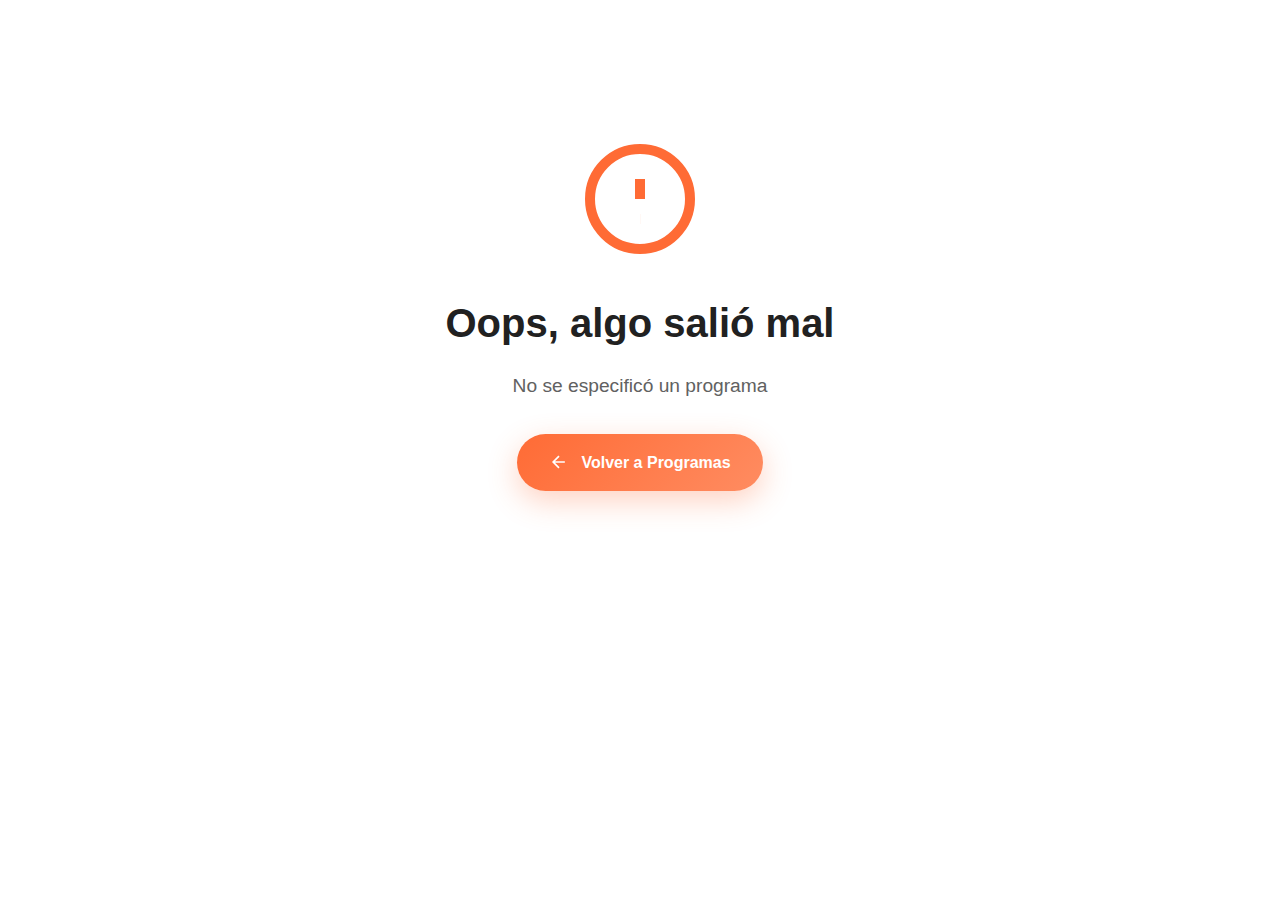
<file: pages/programas.html>
<!DOCTYPE html>
<html lang="es">
<head>
    <meta charset="UTF-8">
    <meta name="viewport" content="width=device-width, initial-scale=1.0">
    <title id="page-title">Programa - FUNDAMENTE</title>

    <!-- Estilos -->
    <link rel="stylesheet" href="../css/colors.css">
    <link rel="stylesheet" href="../css/style.css">
    <link rel="stylesheet" href="../css/programas-page.css">
    <link rel="stylesheet" href="../css/responsive.css">
    <link rel="icon" href="../public/img/logofundancion.jpg" type="image/png">
</head>
<body>

      <!-- ============ NAVBAR ============ -->
    <nav class="navbar" id="navbar">
        <div class="navbar-container">
            <!-- Logo -->
            <div class="navbar-logo">
                <img src="../public/img/logo-fundamento.png" alt="Logo FUNDAMENTE" class="logo-img">
                <div class="logo-text">
                    <span class="logo-main">FUNDAMENTE</span>
                    <span class="logo-sub">Fundación Integral de Desarrollo</span>
                </div>
            </div>

            <!-- Menú hamburguesa (móvil) -->
            <button class="navbar-toggle" id="navbarToggle" aria-label="Abrir menú">
                <span class="hamburger-line"></span>
                <span class="hamburger-line"></span>
                <span class="hamburger-line"></span>
            </button>

            <!-- Menú principal -->
            <ul class="navbar-menu" id="navbarMenu">
                <li class="navbar-item">
                    <a href="../index.html#inicio" class="navbar-link">Inicio</a>
                </li>
                <li class="navbar-item">
                    <a href="../pages/acerca_de_fundamente.html" class="navbar-link">Quiénes Somos</a>
                </li>
                <li class="navbar-item dropdown">
                    <a href="../index.html#programas" class="navbar-link active">
                        Programas
                        <svg class="dropdown-icon" width="12" height="12" viewBox="0 0 12 12" fill="currentColor">
                            <path d="M6 9L1 4h10L6 9z"/>
                        </svg>
                    </a>
                    <ul class="dropdown-menu">
                        <li><a href="./programas.html?id=educacion" class="dropdown-link">Educación</a></li>
                        <li><a href="./programas.html?id=deporte" class="dropdown-link">Deporte</a></li>
                        <li><a href="./programas.html?id=recreacion" class="dropdown-link">Recreación</a></li>
                    </ul>
                </li>
                <li class="navbar-item">
                    <a href="../index.html#equipo" class="navbar-link">Equipo</a>
                </li>
                <li class="navbar-item">
                    <a href="../index.html#galeria" class="navbar-link">Galería</a>
                </li>
                                <li class="navbar-item">
                <a href="../index.html#alianzas" class="navbar-link">Alianzas</a> <!-- NUEVO -->
            </li>
                <li class="navbar-item">
                    <a href="../index.html#como-ayudar" class="navbar-link">Cómo Ayudar</a>
                </li>
                <li class="navbar-item">
                    <a href="../index.html#contacto" class="navbar-link">Contacto</a>
                </li>
            </ul>

            <!-- Botón CTA principal -->
           <a href="#" class="navbar-cta" id="btnApoyarAhora">Apoyar Ahora</a>
        </div>
    </nav>

    <!-- ============ HERO SECTION ============ -->
    <section class="programa-hero" id="programaHero">
        <div class="hero-background" id="heroBackground"></div>
        <div class="hero-overlay"></div>
        
        <div class="hero-content">
            <div class="breadcrumb">
                <a href="../index.html">Inicio</a>
                <span class="separator">/</span>
                <a href="../index.html#programas">Programas</a>
                <span class="separator">/</span>
                <span id="breadcrumbPrograma">Cargando...</span>
            </div>

            <span class="hero-badge" id="heroBadge">Cargando...</span>
            <h1 class="hero-title" id="heroTitulo">Programa de FUNDAMENTE</h1>
            <p class="hero-subtitle" id="heroSubtitulo">Cargando información del programa...</p>

            <!-- Estadísticas del Hero -->
            <div class="hero-stats" id="heroStats">
                <!-- Se llenarán dinámicamente -->
            </div>
        </div>

        <div class="scroll-indicator">
            <span class="scroll-text">Conoce más</span>
            <div class="scroll-arrow">
                <svg width="24" height="24" viewBox="0 0 24 24" fill="none" stroke="currentColor" stroke-width="2">
                    <path d="M12 5v14M5 12l7 7 7-7"/>
                </svg>
            </div>
        </div>
    </section>

    <!-- ============ RESUMEN DEL PROGRAMA ============ -->
    <section class="programa-resumen">
        <div class="programa-container">
            <div class="resumen-grid">
                <div class="resumen-item">
                    <div class="resumen-icon mision">
                        <svg width="32" height="32" viewBox="0 0 24 24" fill="none" stroke="currentColor" stroke-width="2">
                            <path d="M12 2L2 7l10 5 10-5-10-5z"/>
                            <path d="M2 17l10 5 10-5"/>
                            <path d="M2 12l10 5 10-5"/>
                        </svg>
                    </div>
                    <h3>Nuestra Misión</h3>
                    <p id="resumenMision">Cargando...</p>
                </div>

                <div class="resumen-item">
                    <div class="resumen-icon vision">
                        <svg width="32" height="32" viewBox="0 0 24 24" fill="none" stroke="currentColor" stroke-width="2">
                            <path d="M1 12s4-8 11-8 11 8 11 8-4 8-11 8-11-8-11-8z"/>
                            <circle cx="12" cy="12" r="3"/>
                        </svg>
                    </div>
                    <h3>Nuestra Visión</h3>
                    <p id="resumenVision">Cargando...</p>
                </div>

                <div class="resumen-item">
                    <div class="resumen-icon impacto">
                        <svg width="32" height="32" viewBox="0 0 24 24" fill="none" stroke="currentColor" stroke-width="2">
                            <polyline points="22 12 18 12 15 21 9 3 6 12 2 12"/>
                        </svg>
                    </div>
                    <h3>Nuestro Impacto</h3>
                    <p id="resumenImpacto">Cargando...</p>
                </div>
            </div>
        </div>
    </section>

    <!-- ============ OBJETIVOS ============ -->
    <section class="programa-objetivos">
        <div class="programa-container">
            <div class="section-header">
                <h2 class="section-title">
                    Objetivos <span class="title-highlight">Específicos</span>
                </h2>
                <p class="section-description">
                    Metas claras que guían nuestro trabajo diario
                </p>
            </div>

            <div class="objetivos-grid" id="objetivosGrid">
                <!-- Se llenarán dinámicamente -->
            </div>
        </div>
    </section>

    <!-- ============ PROYECTOS DESTACADOS ============ -->
    <section class="programa-proyectos">
        <div class="programa-container">
            <div class="section-header">
                <h2 class="section-title">
                    Proyectos <span class="title-highlight">Destacados</span>
                </h2>
                <p class="section-description">
                    Iniciativas que están transformando vidas
                </p>
            </div>

            <div class="proyectos-lista" id="proyectosLista">
                <!-- Se llenarán dinámicamente -->
            </div>
        </div>
    </section>

    <!-- ============ ACTIVIDADES REGULARES ============ -->
    <section class="programa-actividades">
        <div class="programa-container">
            <div class="section-header">
                <h2 class="section-title">
                    Actividades <span class="title-highlight">Regulares</span>
                </h2>
                <p class="section-description">
                    Espacios permanentes de participación
                </p>
            </div>

            <div class="actividades-grid" id="actividadesGrid">
                <!-- Se llenarán dinámicamente -->
            </div>
        </div>
    </section>

    <!-- ============ NECESIDADES / RECURSOS ============ -->
    <section class="programa-necesidades">
        <div class="programa-container">
            <div class="section-header">
                <h2 class="section-title">
                    ¿Qué <span class="title-highlight">Necesitamos?</span>
                </h2>
                <p class="section-description">
                    Recursos que nos ayudan a sostener y fortalecer nuestros programas
                </p>
            </div>

            <div class="necesidades-grid" id="necesidadesGrid">
                <!-- Se llenarán dinámicamente -->
            </div>
        </div>
    </section>

    <!-- ============ FUTURO / METAS 2026 ============ -->
    <section class="programa-futuro">
        <div class="programa-container">
            <div class="futuro-header">
                <h2 class="futuro-titulo" id="futuroTitulo">¿Qué Viene para 2026?</h2>
                <p class="futuro-descripcion" id="futuroDescripcion"></p>
            </div>

            <div class="futuro-content">
                <!-- Metas con progreso -->
                <div class="metas-lista" id="metasLista">
                    <!-- Se llenarán dinámicamente -->
                </div>

                <!-- Nuevos proyectos -->
                <div class="nuevos-proyectos">
                    <h3>Nuevos Proyectos en Desarrollo</h3>
                    <div class="proyectos-tags" id="proyectosTags">
                        <!-- Se llenarán dinámicamente -->
                    </div>
                </div>
            </div>
        </div>
    </section>

    <!-- ============ CÓMO AYUDAR ESPECÍFICO ============ -->
    <section class="programa-ayudar">
        <div class="programa-container">
            <div class="section-header">
                <h2 class="section-title">
                    ¿Cómo Puedes <span class="title-highlight" style="color: #FFD700;">Ayudar?</span>
                </h2>
                <p class="section-description">
                    Tu apoyo hace posible que más niños y jóvenes tengan acceso a nuestros programas
                </p>
            </div>

            <div class="ayudar-grid" id="ayudarGrid">
                <!-- Se llenarán dinámicamente -->
            </div>

            <div class="ayudar-cta">
                <h3>¿Listo para Hacer la Diferencia?</h3>
                <p>Únete a nuestra comunidad de apoyo y transforma vidas</p>
                <div class="cta-buttons">
                    <a href="#" class="btn btn-primary" id="btnContactarPrograma">
                        <svg width="20" height="20" viewBox="0 0 24 24" fill="currentColor">
                            <path d="M17.472 14.382c-.297-.149-1.758-.867-2.03-.967-.273-.099-.471-.148-.67.15-.197.297-.767.966-.94 1.164-.173.199-.347.223-.644.075-.297-.15-1.255-.463-2.39-1.475-.883-.788-1.48-1.761-1.653-2.059-.173-.297-.018-.458.13-.606.134-.133.298-.347.446-.52.149-.174.198-.298.298-.497.099-.198.05-.371-.025-.52-.075-.149-.669-1.612-.916-2.207-.242-.579-.487-.5-.669-.51-.173-.008-.371-.01-.57-.01-.198 0-.52.074-.792.372-.272.297-1.04 1.016-1.04 2.479 0 1.462 1.065 2.875 1.213 3.074.149.198 2.096 3.2 5.077 4.487.709.306 1.262.489 1.694.625.712.227 1.36.195 1.871.118.571-.085 1.758-.719 2.006-1.413.248-.694.248-1.289.173-1.413-.074-.124-.272-.198-.57-.347m-5.421 7.403h-.004a9.87 9.87 0 01-5.031-1.378l-.361-.214-3.741.982.998-3.648-.235-.374a9.86 9.86 0 01-1.51-5.26c.001-5.45 4.436-9.884 9.888-9.884 2.64 0 5.122 1.03 6.988 2.898a9.825 9.825 0 012.893 6.994c-.003 5.45-4.437 9.884-9.885 9.884m8.413-18.297A11.815 11.815 0 0012.05 0C5.495 0 .16 5.335.157 11.892c0 2.096.547 4.142 1.588 5.945L.057 24l6.305-1.654a11.882 11.882 0 005.683 1.448h.005c6.554 0 11.89-5.335 11.893-11.893a11.821 11.821 0 00-3.48-8.413z"/>
                        </svg>
                        Contactar Coordinador
                    </a>
                    <a href="../index.html#como-ayudar" class="btn btn-primary">
                        <svg width="20" height="20" viewBox="0 0 24 24" fill="none" stroke="currentColor" stroke-width="2">
                            <path d="M12 2L2 7l10 5 10-5-10-5z"/>
                            <path d="M2 17l10 5 10-5"/>
                            <path d="M2 12l10 5 10-5"/>
                        </svg>
                        Ver Todas las Formas de Ayudar
                    </a>
                </div>
            </div>
        </div>
    </section>

    <!-- ============ GALERÍA ============ -->
    <section class="programa-galeria">
        <div class="programa-container">
            <div class="section-header">
                <h2 class="section-title">
                    Galería del <span class="title-highlight">Programa</span>
                </h2>
                <p class="section-description">
                    Momentos que cuentan nuestra historia
                </p>
            </div>

            <div class="galeria-grid" id="galeriaGrid">
                <!-- Se llenarán dinámicamente -->
            </div>
        </div>
    </section>

    <!-- ============ FAQs ============ -->
    <section class="programa-faqs">
        <div class="programa-container">
            <div class="section-header">
                <h2 class="section-title">
                    Preguntas <span class="title-highlight">Frecuentes</span>
                </h2>
                <p class="section-description">
                    Resolvemos tus dudas más comunes
                </p>
            </div>

            <div class="faqs-lista" id="faqsLista">
                <!-- Se llenarán dinámicamente -->
            </div>
        </div>
    </section>

    <!-- ============ CONTACTO ESPECÍFICO ============ -->
    <section class="programa-contacto-especifico">
        <div class="programa-container">
            <div class="contacto-card">
                <div class="contacto-info-section">
                    <h3>Contacta al Coordinador del Programa</h3>
                    <div class="coordinador-info">
                        <div class="coordinador-avatar">
                            <svg width="48" height="48" viewBox="0 0 24 24" fill="none" stroke="currentColor" stroke-width="2">
                                <path d="M20 21v-2a4 4 0 0 0-4-4H8a4 4 0 0 0-4 4v2"/>
                                <circle cx="12" cy="7" r="4"/>
                            </svg>
                        </div>
                        <div>
                            <h4 id="coordinadorNombre"></h4>
                            <p id="coordinadorEmail"></p>
                            <p id="coordinadorTelefono"></p>
                            <p class="horario-atencion" id="coordinadorHorario"></p>
                        </div>
                    </div>
                </div>
                <a href="#" class="btn btn-primary btn-contactar-coordinador" id="btnContactarCoordinador">
                    <svg width="20" height="20" viewBox="0 0 24 24" fill="currentColor">
                        <path d="M17.472 14.382c-.297-.149-1.758-.867-2.03-.967-.273-.099-.471-.148-.67.15-.197.297-.767.966-.94 1.164-.173.199-.347.223-.644.075-.297-.15-1.255-.463-2.39-1.475-.883-.788-1.48-1.761-1.653-2.059-.173-.297-.018-.458.13-.606.134-.133.298-.347.446-.52.149-.174.198-.298.298-.497.099-.198.05-.371-.025-.52-.075-.149-.669-1.612-.916-2.207-.242-.579-.487-.5-.669-.51-.173-.008-.371-.01-.57-.01-.198 0-.52.074-.792.372-.272.297-1.04 1.016-1.04 2.479 0 1.462 1.065 2.875 1.213 3.074.149.198 2.096 3.2 5.077 4.487.709.306 1.262.489 1.694.625.712.227 1.36.195 1.871.118.571-.085 1.758-.719 2.006-1.413.248-.694.248-1.289.173-1.413-.074-.124-.272-.198-.57-.347m-5.421 7.403h-.004a9.87 9.87 0 01-5.031-1.378l-.361-.214-3.741.982.998-3.648-.235-.374a9.86 9.86 0 01-1.51-5.26c.001-5.45 4.436-9.884 9.888-9.884 2.64 0 5.122 1.03 6.988 2.898a9.825 9.825 0 012.893 6.994c-.003 5.45-4.437 9.884-9.885 9.884m8.413-18.297A11.815 11.815 0 0012.05 0C5.495 0 .16 5.335.157 11.892c0 2.096.547 4.142 1.588 5.945L.057 24l6.305-1.654a11.882 11.882 0 005.683 1.448h.005c6.554 0 11.89-5.335 11.893-11.893a11.821 11.821 0 00-3.48-8.413z"/>
                    </svg>
                    Enviar WhatsApp
                </a>
            </div>
        </div>
    </section>

    <!-- ============ FOOTER ============ -->
    <footer class="footer">
        <div class="footer-container">
            <div class="footer-content">
                <!-- Columna 1: Logo y descripción -->
                <div class="footer-col">
                    <div class="footer-logo">
                        <img src="../public/img/logo-fundamento.png" alt="FUNDAMENTE Logo" class="footer-logo-img">
                        <span class="footer-logo-text">FUNDAMENTE</span>
                    </div>
                    <p class="footer-descripcion">
                        Transformando vidas en el Distrito de Aguablanca a través de educación, deporte, 
                        recreación y cultura desde 2020.
                    </p>
                </div>

                <!-- Columna 2: Enlaces rápidos -->
                <div class="footer-col">
                    <h4 class="footer-titulo">Enlaces Rápidos</h4>
                    <ul class="footer-links">
                        <li><a href="../index.html#quienes-somos">Quiénes Somos</a></li>
                        <li><a href="../index.html#programas">Programas</a></li>
                        <li><a href="../index.html#equipo">Nuestro Equipo</a></li>
                        <li><a href="../index.html#galeria">Galería</a></li>
                    </ul>
                </div>

                <!-- Columna 3: Contacto -->
                <div class="footer-col">
                    <h4 class="footer-titulo">Contacto</h4>
                    <ul class="footer-contacto">
                        <li>
                            <svg width="16" height="16" viewBox="0 0 24 24" fill="none" stroke="currentColor" stroke-width="2">
                                <path d="M21 10c0 7-9 13-9 13s-9-6-9-13a9 9 0 0 1 18 0z"/>
                                <circle cx="12" cy="10" r="3"/>
                            </svg>
                            Ciudad Córdoba, Cali
                        </li>
                        <li>
                            <svg width="16" height="16" viewBox="0 0 24 24" fill="currentColor">
                                <path d="M17.472 14.382c-.297-.149-1.758-.867-2.03-.967-.273-.099-.471-.148-.67.15-.197.297-.767.966-.94 1.164-.173.199-.347.223-.644.075-.297-.15-1.255-.463-2.39-1.475-.883-.788-1.48-1.761-1.653-2.059-.173-.297-.018-.458.13-.606.134-.133.298-.347.446-.52.149-.174.198-.298.298-.497.099-.198.05-.371-.025-.52-.075-.149-.669-1.612-.916-2.207-.242-.579-.487-.5-.669-.51-.173-.008-.371-.01-.57-.01-.198 0-.52.074-.792.372-.272.297-1.04 1.016-1.04 2.479 0 1.462 1.065 2.875 1.213 3.074.149.198 2.096 3.2 5.077 4.487.709.306 1.262.489 1.694.625.712.227 1.36.195 1.871.118.571-.085 1.758-.719 2.006-1.413.248-.694.248-1.289.173-1.413-.074-.124-.272-.198-.57-.347m-5.421 7.403h-.004a9.87 9.87 0 01-5.031-1.378l-.361-.214-3.741.982.998-3.648-.235-.374a9.86 9.86 0 01-1.51-5.26c.001-5.45 4.436-9.884 9.888-9.884 2.64 0 5.122 1.03 6.988 2.898a9.825 9.825 0 012.893 6.994c-.003 5.45-4.437 9.884-9.885 9.884m8.413-18.297A11.815 11.815 0 0012.05 0C5.495 0 .16 5.335.157 11.892c0 2.096.547 4.142 1.588 5.945L.057 24l6.305-1.654a11.882 11.882 0 005.683 1.448h.005c6.554 0 11.89-5.335 11.893-11.893a11.821 11.821 0 00-3.48-8.413z"/>
                            </svg>
                            +57 321 681 8455
                        </li>
                        <li>
                            <svg width="16" height="16" viewBox="0 0 24 24" fill="none" stroke="currentColor" stroke-width="2">
                                <path d="M4 4h16c1.1 0 2 .9 2 2v12c0 1.1-.9 2-2 2H4c-1.1 0-2-.9-2-2V6c0-1.1.9-2 2-2z"/>
                                <polyline points="22,6 12,13 2,6"/>
                            </svg>
                            fundamenteorg@gmail.com
                        </li>
                    </ul>
                </div>

                <!-- Columna 4: Redes sociales -->
                <div class="footer-col">
                    <h4 class="footer-titulo">Síguenos</h4>
                    <div class="footer-redes">
                        <a href="#" target="_blank" class="footer-red-social">
                            <svg width="20" height="20" viewBox="0 0 24 24" fill="currentColor">
                                <path d="M9 8h-3v4h3v12h5v-12h3.642l.358-4h-4v-1.667c0-.955.192-1.333 1.115-1.333h2.885v-5h-3.808c-3.596 0-5.192 1.583-5.192 4.615v3.385z"/>
                            </svg>
                        </a>
                        <a href="https://instagram.com/fundamenteorg" target="_blank" class="footer-red-social">
                            <svg width="20" height="20" viewBox="0 0 24 24" fill="currentColor">
                                <path d="M12 2.163c3.204 0 3.584.012 4.85.07 3.252.148 4.771 1.691 4.919 4.919.058 1.265.069 1.645.069 4.849 0 3.205-.012 3.584-.069 4.849-.149 3.225-1.664 4.771-4.919 4.919-1.266.058-1.644.07-4.85.07-3.204 0-3.584-.012-4.849-.07-3.26-.149-4.771-1.699-4.919-4.92-.058-1.265-.07-1.644-.07-4.849 0-3.204.013-3.583.07-4.849.149-3.227 1.664-4.771 4.919-4.919 1.266-.057 1.645-.069 4.849-.069zm0-2.163c-3.259 0-3.667.014-4.947.072-4.358.2-6.78 2.618-6.98 6.98-.059 1.281-.073 1.689-.073 4.948 0 3.259.014 3.668.072 4.948.2 4.358 2.618 6.78 6.98 6.98 1.281.058 1.689.072 4.948.072 3.259 0 3.668-.014 4.948-.072 4.354-.2 6.782-2.618 6.979-6.98.059-1.28.073-1.689.073-4.948 0-3.259-.014-3.667-.072-4.947-.196-4.354-2.617-6.78-6.979-6.98-1.281-.059-1.69-.073-4.949-.073zm0 5.838c-3.403 0-6.162 2.759-6.162 6.162s2.759 6.163 6.162 6.163 6.162-2.759 6.162-6.163c0-3.403-2.759-6.162-6.162-6.162zm0 10.162c-2.209 0-4-1.79-4-4 0-2.209 1.791-4 4-4s4 1.791 4 4c0 2.21-1.791 4-4 4zm6.406-11.845c-.796 0-1.441.645-1.441 1.44s.645 1.44 1.441 1.44c.795 0 1.439-.645 1.439-1.44s-.644-1.44-1.439-1.44z"/>
                            </svg>
                        </a>
                        <a href="#" target="_blank" class="footer-red-social">
                            <svg width="20" height="20" viewBox="0 0 24 24" fill="currentColor">
                                <path d="M23 3a10.9 10.9 0 01-3.14 1.53 4.48 4.48 0 00-7.86 3v1A10.66 10.66 0 013 4s-4 9 5 13a11.64 11.64 0 01-7 2c9 5 20 0 20-11.5a4.5 4.5 0 00-.08-.83A7.72 7.72 0 0023 3z"/>
                            </svg>
                        </a>
                    </div>
                </div>
            </div>

            <!-- Copyright -->
            <div class="footer-bottom">
                <p>&copy; 2020-2026 FUNDAMENTE. Todos los derechos reservados.</p>
            </div>
        </div>
    </footer>

    <!-- Scripts -->
    <script src="../data/programs.js"></script>
    <script src="../js/programas.js"></script>
    <script src="../js/main.js"></script>

</body>

</html>
</file>
<file: css/colors.css>
/* ============================================
   COLORS.CSS - Paleta de Colores FUNDAMENTE
   ============================================ */

:root {
    /* === COLORES PRIMARIOS === */
    --color-primary-orange: #FF6B35;
    --color-primary-orange-light: #FF8555;
    --color-primary-orange-dark: #E55A2B;
    --color-primary-orange-ultra-light: #FFF4F0;
    
    --color-secondary-green: #4CAF50;
    --color-secondary-green-light: #66BB6A;
    --color-secondary-green-dark: #388E3C;
    --color-secondary-green-ultra-light: #F1F8F4;
    
    /* === COLORES DE APOYO === */
    --color-accent-yellow: #FFC107;
    --color-accent-blue: #2196F3;
    --color-accent-purple: #9C27B0;
    
    /* === NEUTROS === */
    --color-white: #FFFFFF;
    --color-black: #000000;
    --color-gray-50: #FAFAFA;
    --color-gray-100: #F5F5F5;
    --color-gray-200: #EEEEEE;
    --color-gray-300: #E0E0E0;
    --color-gray-400: #BDBDBD;
    --color-gray-500: #9E9E9E;
    --color-gray-600: #757575;
    --color-gray-700: #616161;
    --color-gray-800: #424242;
    --color-gray-900: #212121;
    
    /* === COLORES DE TEXTO === */
    --text-primary: #212121;
    --text-secondary: #616161;
    --text-tertiary: #9E9E9E;
    --text-white: #FFFFFF;
    --text-on-orange: #FFFFFF;
    --text-on-green: #FFFFFF;
    
    /* === BACKGROUNDS === */
    --bg-primary: #FFFFFF;
    --bg-secondary: #F5F5F5;
    --bg-dark: #1A1A1A;
    --bg-overlay: rgba(0, 0, 0, 0.5);
    --bg-overlay-light: rgba(0, 0, 0, 0.3);
    --bg-overlay-dark: rgba(0, 0, 0, 0.7);
    
    /* === GRADIENTES === */
    --gradient-orange: linear-gradient(135deg, #FF6B35 0%, #E55A2B 100%);
    --gradient-green: linear-gradient(135deg, #4CAF50 0%, #388E3C 100%);
    --gradient-sunset: linear-gradient(135deg, #FF6B35 0%, #FFC107 100%);
    --gradient-nature: linear-gradient(135deg, #4CAF50 0%, #2196F3 100%);
    --gradient-hero: linear-gradient(135deg, rgba(255, 107, 53, 0.9) 0%, rgba(76, 175, 80, 0.9) 100%);
    --gradient-overlay: linear-gradient(180deg, rgba(0, 0, 0, 0.2) 0%, rgba(0, 0, 0, 0.7) 100%);
    
    /* === SOMBRAS === */
    --shadow-sm: 0 2px 4px rgba(0, 0, 0, 0.05);
    --shadow-md: 0 4px 6px rgba(0, 0, 0, 0.07);
    --shadow-lg: 0 10px 25px rgba(0, 0, 0, 0.1);
    --shadow-xl: 0 20px 40px rgba(0, 0, 0, 0.15);
    --shadow-2xl: 0 25px 50px rgba(0, 0, 0, 0.2);
    
    --shadow-orange: 0 10px 30px rgba(255, 107, 53, 0.3);
    --shadow-green: 0 10px 30px rgba(76, 175, 80, 0.3);
    
    /* === ESTADOS === */
    --color-success: #4CAF50;
    --color-error: #F44336;
    --color-warning: #FF9800;
    --color-info: #2196F3;
    
    /* === TRANSPARENCIAS === */
    --opacity-hover: 0.85;
    --opacity-disabled: 0.5;
    --opacity-overlay: 0.6;
}
</file>
<file: css/programas-page.css>
/* ============================================
   PROGRAMAS-PAGE.CSS - Estilos Página Individual
   ============================================ */

/* === CONTENEDOR GENERAL === */
.programa-container {
    max-width: 1400px;
    margin: 0 auto;
    padding: 0 2rem;
}

/* ============================================
   HERO SECTION
   ============================================ */
.programa-hero {
    position: relative;
    width: 100%;
    height: 85vh;
    min-height: 600px;
    display: flex;
    align-items: center;
    justify-content: center;
    overflow: hidden;
    margin-top: 80px;
}

.hero-background {
    position: absolute;
    top: 0;
    left: 0;
    width: 100%;
    height: 100%;
    background-size: cover;
    background-position: center;
    background-repeat: no-repeat;
    z-index: 1;
    transition: transform 0.3s ease;
}

.programa-hero:hover .hero-background {
    transform: scale(1.05);
}

.hero-overlay {
    position: absolute;
    top: 0;
    left: 0;
    width: 100%;
    height: 100%;
    background: var(--gradient-overlay);
    z-index: 2;
}

.hero-content {
    position: relative;
    z-index: 3;
    max-width: 1200px;
    margin: 0 auto;
    padding: 0 2rem;
    text-align: center;
    color: var(--text-white);
}

/* Breadcrumb */
.breadcrumb {
    display: flex;
    align-items: center;
    justify-content: center;
    gap: 0.5rem;
    margin-bottom: 2rem;
    font-size: 0.9rem;
    opacity: 0.9;
}

.breadcrumb a {
    color: var(--text-white);
    text-decoration: none;
    transition: opacity 0.3s ease;
}

.breadcrumb a:hover {
    opacity: 0.7;
}

.breadcrumb .separator {
    opacity: 0.5;
}

/* Hero Badge */
.hero-badge {
    display: inline-block;
    padding: 0.5rem 1.5rem;
    background: rgba(255, 255, 255, 0.2);
    backdrop-filter: blur(10px);
    color: var(--text-white);
    font-size: 0.85rem;
    font-weight: 600;
    text-transform: uppercase;
    letter-spacing: 2px;
    border-radius: 50px;
    margin-bottom: 1.5rem;
    border: 2px solid rgba(255, 255, 255, 0.3);
}

/* Hero Title & Subtitle */
.hero-title {
    font-size: 4rem;
    font-weight: 900;
    line-height: 1.1;
    margin-bottom: 1.5rem;
    text-shadow: 0 4px 20px rgba(0, 0, 0, 0.5);
    animation: fadeInUp 1s ease-out;
}

.hero-subtitle {
    font-size: 1.3rem;
    font-weight: 400;
    line-height: 1.8;
    margin-bottom: 3rem;
    max-width: 800px;
    margin-left: auto;
    margin-right: auto;
    text-shadow: 0 2px 10px rgba(0, 0, 0, 0.5);
    animation: fadeIn 1s ease-out 0.3s forwards; /* ← Cambia "backwards" por "forwards" */
    opacity: 1; /* ← Asegura que quede visible */
}

/* Hero Stats */
.hero-stats {
    display: flex;
    align-items: center;
    justify-content: center;
    gap: 3rem;
    animation: fadeIn 1s ease-out 0.6s forwards; /* ← Cambia "backwards" por "forwards" */
    opacity: 1; /* ← Asegura que queden visibles después de la animación */
}

.stat-item {
    display: flex;
    flex-direction: column;
    gap: 0.5rem;
}

.stat-number {
    font-size: 3rem;
    font-weight: 900;
    color: var(--color-accent-yellow);
    line-height: 1;
}

.stat-label {
    font-size: 0.9rem;
    font-weight: 500;
    text-transform: uppercase;
    letter-spacing: 1px;
}

.stat-separator {
    width: 2px;
    height: 60px;
    background: linear-gradient(180deg, transparent, var(--color-white), transparent);
    opacity: 0.3;
}

/* Scroll Indicator */
.scroll-indicator {
    position: absolute;
    bottom: 2rem;
    left: 50%;
    transform: translateX(-50%);
    display: flex;
    flex-direction: column;
    align-items: center;
    gap: 0.5rem;
    animation: bounce 2s ease-in-out infinite;
}

.scroll-text {
    font-size: 0.85rem;
    font-weight: 500;
    text-transform: uppercase;
    letter-spacing: 2px;
    color: var(--color-white);
}

.scroll-arrow svg {
    color: var(--color-white);
}

@keyframes bounce {
    0%, 100% {
        transform: translateX(-50%) translateY(0);
    }
    50% {
        transform: translateX(-50%) translateY(-10px);
    }
}

/* ============================================
   SECCIÓN RESUMEN
   ============================================ */
.programa-resumen {
    padding: 6rem 0;
    background: var(--color-white);
}

.resumen-grid {
    display: grid;
    grid-template-columns: repeat(3, 1fr);
    gap: 3rem;
}

.resumen-item {
    text-align: center;
    padding: 2.5rem 2rem;
    background: var(--color-gray-50);
    border-radius: 24px;
    transition: all 0.4s ease;
}

.resumen-item:hover {
    transform: translateY(-10px);
    box-shadow: var(--shadow-xl);
    background: var(--color-white);
}

.resumen-icon {
    width: 80px;
    height: 80px;
    margin: 0 auto 1.5rem;
    display: flex;
    align-items: center;
    justify-content: center;
    border-radius: 20px;
    color: var(--text-white);
}

.resumen-icon.mision {
    background: var(--gradient-orange);
}

.resumen-icon.vision {
    background: var(--gradient-green);
}

.resumen-icon.impacto {
    background: linear-gradient(135deg, var(--color-accent-blue) 0%, var(--color-accent-purple) 100%);
}

.resumen-item h3 {
    font-size: 1.5rem;
    font-weight: 800;
    color: var(--text-primary);
    margin-bottom: 1rem;
}

.resumen-item p {
    font-size: 1rem;
    color: var(--text-secondary);
    line-height: 1.7;
}

/* ============================================
   SECCIÓN OBJETIVOS
   ============================================ */
.programa-objetivos {
    padding: 6rem 0;
    background: linear-gradient(180deg, var(--color-white) 0%, var(--color-gray-50) 100%);
}

.section-header {
    text-align: center;
    margin-bottom: 4rem;
}

.section-title {
    font-size: 3rem;
    font-weight: 900;
    color: var(--text-primary);
    margin-bottom: 1rem;
}

.title-highlight {
    background: var(--gradient-orange);
    -webkit-background-clip: text;
    -webkit-text-fill-color: transparent;
    background-clip: text;
}

.section-description {
    font-size: 1.2rem;
    color: var(--text-secondary);
}

.objetivos-grid {
    display: grid;
    grid-template-columns: repeat(2, 1fr);
    gap: 2.5rem;
}

.objetivo-card {
    padding: 2.5rem;
    background: var(--color-white);
    border-radius: 24px;
    box-shadow: var(--shadow-md);
    transition: all 0.4s ease;
    border-left: 4px solid var(--color-primary-orange);
}

.objetivo-card:hover {
    transform: translateY(-5px);
    box-shadow: var(--shadow-xl);
}

.objetivo-card h4 {
    font-size: 1.4rem;
    font-weight: 800;
    color: var(--text-primary);
    margin-bottom: 1rem;
}

.objetivo-card p {
    font-size: 1rem;
    color: var(--text-secondary);
    line-height: 1.7;
}

/* ============================================
   SECCIÓN PROYECTOS
   ============================================ */
.programa-proyectos {
    padding: 6rem 0;
    background: var(--color-white);
}

.proyectos-lista {
    display: flex;
    flex-direction: column;
    gap: 4rem;
}

.proyecto-card {
    display: grid;
    grid-template-columns: 1fr 1fr;
    gap: 3rem;
    align-items: center;
}

.proyecto-card:nth-child(even) {
    direction: rtl;
}

.proyecto-card:nth-child(even) > * {
    direction: ltr;
}

.proyecto-imagen {
    width: 100%;
    height: 400px;
    border-radius: 24px;
    overflow: hidden;
    box-shadow: var(--shadow-lg);
}

.proyecto-imagen img {
    width: 100%;
    height: 100%;
    object-fit: cover;
    transition: transform 0.5s ease;
}

.proyecto-card:hover .proyecto-imagen img {
    transform: scale(1.1);
}

.proyecto-contenido {
    padding: 2rem;
}

.proyecto-periodo {
    display: inline-block;
    padding: 0.5rem 1rem;
    background: var(--color-primary-orange-ultra-light);
    color: var(--color-primary-orange);
    font-size: 0.85rem;
    font-weight: 700;
    border-radius: 20px;
    margin-bottom: 1rem;
}

.proyecto-contenido h3 {
    font-size: 2rem;
    font-weight: 900;
    color: var(--text-primary);
    margin-bottom: 1rem;
}

.proyecto-contenido p {
    font-size: 1rem;
    color: var(--text-secondary);
    line-height: 1.7;
    margin-bottom: 1.5rem;
}

.proyecto-logros {
    list-style: none;
    margin-bottom: 1.5rem;
}

.proyecto-logros li {
    position: relative;
    padding-left: 2rem;
    margin-bottom: 0.75rem;
    font-size: 0.95rem;
    color: var(--text-secondary);
}

.proyecto-logros li::before {
    content: '✓';
    position: absolute;
    left: 0;
    color: var(--color-secondary-green);
    font-weight: 900;
    font-size: 1.2rem;
}

.proyecto-beneficiarios {
    display: inline-flex;
    align-items: center;
    gap: 0.5rem;
    padding: 0.75rem 1.5rem;
    background: var(--color-secondary-green-ultra-light);
    color: var(--color-secondary-green-dark);
    font-weight: 700;
    border-radius: 50px;
}

/* ============================================
   SECCIÓN ACTIVIDADES
   ============================================ */
.programa-actividades {
    padding: 6rem 0;
    background: var(--color-gray-50);
}

.actividades-grid {
    display: grid;
    grid-template-columns: repeat(auto-fit, minmax(320px, 1fr));
    gap: 2rem;
}

.actividad-card {
    padding: 2rem;
    background: var(--color-white);
    border-radius: 20px;
    box-shadow: var(--shadow-sm);
    transition: all 0.3s ease;
    border-top: 4px solid var(--color-primary-orange);
}

.actividad-card:hover {
    transform: translateY(-5px);
    box-shadow: var(--shadow-lg);
}

.actividad-header {
    display: flex;
    justify-content: space-between;
    align-items: flex-start;
    margin-bottom: 1rem;
}

.actividad-card h4 {
    font-size: 1.2rem;
    font-weight: 800;
    color: var(--text-primary);
}

.actividad-frecuencia {
    padding: 0.25rem 0.75rem;
    background: var(--color-gray-100);
    color: var(--text-secondary);
    font-size: 0.75rem;
    font-weight: 600;
    border-radius: 12px;
    white-space: nowrap;
}

.actividad-horario {
    display: flex;
    align-items: center;
    gap: 0.5rem;
    color: var(--color-primary-orange);
    font-weight: 600;
    margin-bottom: 1rem;
}

.actividad-descripcion {
    font-size: 0.95rem;
    color: var(--text-secondary);
    line-height: 1.6;
    margin-bottom: 1rem;
}

.actividad-info {
    display: flex;
    gap: 1rem;
    padding-top: 1rem;
    border-top: 2px solid var(--color-gray-100);
}

.actividad-info-item {
    display: flex;
    flex-direction: column;
    gap: 0.25rem;
}

.actividad-info-label {
    font-size: 0.75rem;
    color: var(--text-tertiary);
    text-transform: uppercase;
    letter-spacing: 0.5px;
}

.actividad-info-value {
    font-size: 0.9rem;
    font-weight: 700;
    color: var(--text-primary);
}

/* ============================================
   SECCIÓN CÓMO AYUDAR
   ============================================ */
.programa-ayudar {
    padding: 6rem 0;
    background: linear-gradient(135deg, var(--color-primary-orange) 0%, var(--color-secondary-green) 100%);
    color: var(--text-white);
}

.programa-ayudar .section-title,
.programa-ayudar .section-description {
    color: var(--text-white);
}

.ayudar-grid {
    display: grid;
    grid-template-columns: repeat(3, 1fr);
    gap: 2.5rem;
    margin-bottom: 4rem;
}

.ayudar-card {
    padding: 2.5rem;
    background: rgba(255, 255, 255, 0.15);
    backdrop-filter: blur(10px);
    border-radius: 24px;
    border: 2px solid rgba(255, 255, 255, 0.2);
    transition: all 0.3s ease;
}

.ayudar-card:hover {
    transform: translateY(-5px);
    background: rgba(255, 255, 255, 0.25);
}

.ayudar-card h4 {
    font-size: 1.5rem;
    font-weight: 800;
    margin-bottom: 1.5rem;
    color: var(--text-white);
}

.ayudar-lista {
    list-style: none;
}

.ayudar-lista li {
    position: relative;
    padding-left: 2rem;
    margin-bottom: 1rem;
    font-size: 1rem;
    line-height: 1.6;
}

.ayudar-lista li::before {
    content: '→';
    position: absolute;
    left: 0;
    font-weight: 900;
}

.ayudar-cta {
    text-align: center;
    padding: 3rem 2rem;
    background: rgba(255, 255, 255, 0.1);
    backdrop-filter: blur(10px);
    border-radius: 32px;
    border: 2px solid rgba(255, 255, 255, 0.2);
}

.ayudar-cta h3 {
    font-size: 2rem;
    font-weight: 900;
    margin-bottom: 1rem;
}

.ayudar-cta p {
    font-size: 1.1rem;
    margin-bottom: 2rem;
    opacity: 0.95;
}

.cta-buttons {
    display: flex;
    align-items: center;
    justify-content: center;
    gap: 1.5rem;
}

.btn {
    display: inline-flex;
    align-items: center;
    gap: 0.75rem;
    padding: 1rem 2rem;
    font-size: 1rem;
    font-weight: 600;
    border-radius: 50px;
    transition: all 0.3s ease;
    box-shadow: var(--shadow-lg);
    text-decoration: none;
}

.btn-primary {
    background: var(--color-white);
    color: var(--color-primary-orange);
}

.btn-primary:hover {
    transform: translateY(-3px);
    box-shadow: var(--shadow-xl);
}

.btn-secondary {
    background: transparent;
    color: var(--text-white);
    border: 2px solid var(--color-white);
}

.btn-secondary:hover {
    background: var(--color-white);
    color: var(--color-primary-orange);
}

/* ============================================
   ANIMACIONES
   ============================================ */
@keyframes fadeInUp {
    from {
        opacity: 0;
        transform: translateY(30px);
    }
    to {
        opacity: 1;
        transform: translateY(0);
    }
}

@keyframes fadeIn {
    from {
        opacity: 0;
    }
    to {
        opacity: 1;
    }
}

/* ============================================
   RESPONSIVE
   ============================================ */
@media (max-width: 1024px) {
    .resumen-grid {
        grid-template-columns: 1fr;
        gap: 2rem;
    }

    .objetivos-grid {
        grid-template-columns: 1fr;
    }

    .proyecto-card {
        grid-template-columns: 1fr;
    }

    .proyecto-card:nth-child(even) {
        direction: ltr;
    }

    .ayudar-grid {
        grid-template-columns: 1fr;
    }
}

@media (max-width: 768px) {
    .programa-hero {
        height: 70vh;
        min-height: 500px;
    }

    .hero-title {
        font-size: 2.5rem;
    }

    .hero-subtitle {
        font-size: 1.1rem;
    }

    .hero-stats {
        flex-direction: column;
        gap: 2rem;
    }

    .stat-separator {
        display: none;
    }

    .section-title {
        font-size: 2rem;
    }

    .proyecto-imagen {
        height: 300px;
    }

    .actividades-grid {
        grid-template-columns: 1fr;
    }

    .cta-buttons {
        flex-direction: column;
        width: 100%;
    }

    .btn {
        width: 100%;
        justify-content: center;
    }
}
</file>
<file: css/responsive.css>
/* ============================================
   RESPONSIVE DESIGN - FUNDAMENTE (CORREGIDO)
   ============================================ */

/* === TABLETS Y MENORES (max-width: 1024px) === */
@media screen and (max-width: 1024px) {
    html {
        font-size: 15px;
    }

    .navbar-container {
        padding: 1rem 1.5rem;
    }

    .navbar-menu {
        gap: 1.5rem;
    }

    .hero-title {
        font-size: 3rem;
    }

    .hero-subtitle {
        font-size: 1.1rem;
    }

    .hero-stats {
        gap: 2rem;
    }

    .stat-number {
        font-size: 2.5rem;
    }

    .hero-cta {
        gap: 1rem;
    }
}

/* === MOBILE Y TABLETS (max-width: 768px) === */
@media screen and (max-width: 768px) {
    html {
        font-size: 14px;
    }

    /* Navbar Mobile */
    .navbar-container {
        padding: 0.75rem 1rem;
        gap: 1rem;
    }

    .navbar-toggle {
        display: flex;
        order: 3;
    }

    .logo-img {
        height: 40px;
    }

    .logo-main {
        font-size: 1.2rem;
    }

    .logo-sub {
        font-size: 0.6rem;
    }

    /* Ocultar el botón CTA de la navbar en móvil */
    .navbar-cta {
        display: none;
    }

    /* Menú Mobile */
    .navbar-menu {
        position: fixed;
        top: 0;
        right: -100%;
        width: 280px;
        height: 100vh;
        background-color: var(--color-white);
        box-shadow: var(--shadow-xl);
        flex-direction: column;
        align-items: flex-start;
        justify-content: flex-start;
        gap: 0;
        padding: 5rem 0 2rem;
        transition: right 0.4s ease;
        overflow-y: auto;
    }

    .navbar-menu.active {
        right: 0;
    }

    .navbar-item {
        width: 100%;
        border-bottom: 1px solid var(--color-gray-100);
    }

    .navbar-link {
        width: 100%;
        padding: 1rem 2rem;
        font-size: 1rem;
        justify-content: space-between;
    }

    .navbar-link::after {
        display: none;
    }

    /* Dropdown Mobile */
    .dropdown-menu {
        position: static;
        opacity: 1;
        visibility: visible;
        transform: none;
        box-shadow: none;
        border-radius: 0;
        padding: 0;
        background-color: var(--color-gray-50);
        max-height: 0;
        overflow: hidden;
        transition: max-height 0.3s ease;
    }

    .navbar-item.dropdown.active .dropdown-menu {
        max-height: 500px;
    }

    .navbar-item.dropdown .dropdown-icon {
        transition: transform 0.3s ease;
    }

    .navbar-item.dropdown.active .dropdown-icon {
        transform: rotate(180deg);
    }

    .dropdown-link {
        padding: 0.75rem 2.5rem;
        font-size: 0.9rem;
        border-radius: 0;
    }

    .dropdown-link:hover {
        background-color: var(--color-primary-orange-ultra-light);
        transform: none;
    }

    /* Hero Mobile */
    .hero {
        min-height: 850px;
        height: auto;
        padding: 6rem 0 5rem;
    }

    .hero-content {
        padding: 0 1.5rem;
    }

    .hero-logo-img {
        height: 70px;
    }

    .hero-title {
        font-size: 2.5rem;
        margin-bottom: 1rem;
    }

    .hero-subtitle {
        font-size: 1rem;
        margin-bottom: 2rem;
        line-height: 1.6;
    }

    /* Estadísticas Mobile */
    .hero-stats {
        flex-wrap: wrap;
        gap: 1.5rem;
        margin-bottom: 2rem;
    }

    .stat-item {
        flex: 1 1 calc(50% - 1.5rem);
        min-width: 120px;
        text-align: center;
    }

    .stat-number {
        font-size: 2rem;
    }

    .stat-label {
        font-size: 0.75rem;
    }

    .stat-separator {
        display: none;
    }

    /* Botones CTA Mobile */
    .hero-cta {
        flex-direction: column;
        gap: 1rem;
        margin-bottom: 3rem;
        width: 100%;
    }

    .btn {
        width: 100%;
        max-width: 300px;
        justify-content: center;
        padding: 0.875rem 1.5rem;
        font-size: 0.95rem;
    }

    /* Scroll Indicator Mobile */
    .scroll-indicator {
        bottom: -2rem; 
    }

    .scroll-text {
        font-size: 0.75rem;
        letter-spacing: 1.5px;
    }

    .scroll-icon {
        width: 25px;
        height: 40px;
    }

    /* Formas flotantes Mobile */
    .floating-shape {
        opacity: 0.3;
    }

    .shape-circle {
        width: 100px;
        height: 100px;
    }

    .shape-triangle {
        border-left: 50px solid transparent;
        border-right: 50px solid transparent;
    }

    .shape-triangle.orange {
        border-bottom: 90px solid var(--color-primary-orange);
    }

    /* Partículas Mobile */
    .particle {
        width: 3px;
        height: 3px;
    }
}

/* === MOBILE PEQUEÑO (max-width: 480px) === */
@media screen and (max-width: 480px) {
    html {
        font-size: 13px;
    }

    .navbar-menu {
        width: 100%;
        right: -100%;
    }

    .navbar-menu.active {
        right: 0;
    }

    .hero {
        min-height: 750px; /* Cambiar de 550px a 700px */
        padding: 6rem 0 5rem; /* Añadir padding-bottom más grande */
    }

    .hero-content {
        padding: 0 1rem;
    }

    .hero-logo-img {
        height: 60px;
    }

    .hero-title {
        font-size: 2rem;
        line-height: 1.2;
    }

    .hero-subtitle {
        font-size: 0.95rem;
        margin-bottom: 1.5rem;
    }

    .hero-stats {
        gap: 1rem;
    }

    .stat-item {
        flex: 1 1 100%;
    }

    .stat-number {
        font-size: 1.75rem;
    }

    .stat-label {
        font-size: 0.7rem;
    }

    .hero-cta {
        margin-bottom: 2rem;
    }

    .btn {
        padding: 0.75rem 1.25rem;
        font-size: 0.9rem;
    }

    .scroll-indicator {
        bottom: -6.5rem;
    }

    .floating-shape {
        opacity: 0.2;
    }

    .shape-circle {
        width: 80px;
        height: 80px;
    }
}

/* === LANDSCAPE MÓVIL (max-height: 600px) === */
@media screen and (max-height: 600px) and (orientation: landscape) {
    .hero {
        min-height: auto;
        height: auto;
        padding: 5rem 0 2rem;
    }

    .hero-logo {
        margin-bottom: 1rem;
    }

    .hero-logo-img {
        height: 50px;
    }

    .hero-title {
        font-size: 2rem;
        margin-bottom: 0.75rem;
    }

    .hero-subtitle {
        font-size: 0.9rem;
        margin-bottom: 1rem;
    }

    .hero-stats {
        margin-bottom: 1rem;
        gap: 1rem;
    }

    .stat-number {
        font-size: 1.5rem;
    }

    .stat-label {
        font-size: 0.7rem;
    }

    .hero-cta {
        margin-bottom: 1.5rem;
        flex-direction: row;
    }

    .btn {
        padding: 0.625rem 1rem;
        font-size: 0.85rem;
    }

    .scroll-indicator {
        display: none;
    }
}

/* === TABLETS GRANDES Y DESKTOP PEQUEÑO (min-width: 769px and max-width: 1200px) === */
@media screen and (min-width: 769px) and (max-width: 1200px) {
    .navbar-container {
        max-width: 100%;
        padding: 1rem 2rem;
    }

    .navbar-menu {
        gap: 2rem;
    }

    .hero-title {
        font-size: 3.5rem;
    }

    .hero-subtitle {
        font-size: 1.2rem;
        max-width: 700px;
    }
}

/* === DESKTOP GRANDE (min-width: 1400px) === */
@media screen and (min-width: 1400px) {
    html {
        font-size: 17px;
    }

    .navbar-container {
        max-width: 1600px;
    }

    .hero-title {
        font-size: 4.5rem;
    }

    .hero-subtitle {
        font-size: 1.4rem;
        max-width: 900px;
    }

    .stat-number {
        font-size: 3.5rem;
    }
}

/* === OVERLAY PARA MENÚ MÓVIL === */
@media screen and (max-width: 768px) {
    body::before {
        content: '';
        position: fixed;
        top: 0;
        left: 0;
        width: 100%;
        height: 100%;
        background-color: rgba(0, 0, 0, 0.5);
        z-index: 999;
        opacity: 0;
        visibility: hidden;
        transition: all 0.3s ease;
        pointer-events: none;
    }

    body.menu-open::before {
        opacity: 1;
        visibility: visible;
        pointer-events: auto;
    }

    body.menu-open {
        overflow: hidden;
    }
}

/* === AJUSTES PARA IMPRESIÓN === */
@media print {
    .navbar,
    .navbar-cta,
    .scroll-indicator,
    .floating-shape,
    .particles-container {
        display: none !important;
    }

    .hero {
        height: auto;
        min-height: auto;
        page-break-inside: avoid;
    }
}

/* ============================================
   RESPONSIVE - QUIÉNES SOMOS
   ============================================ */

/* === TABLETS (max-width: 1024px) === */
@media screen and (max-width: 1024px) {
    .quienes-somos {
        padding: 6rem 0;
    }

    .section-title {
        font-size: 3rem;
    }

    .section-description {
        font-size: 1.1rem;
    }

    .quienes-somos-content {
        gap: 3rem;
    }

    .main-image {
        height: 400px;
    }
}

/* === TABLETS Y MÓVIL (max-width: 768px) === */
@media screen and (max-width: 768px) {
    .quienes-somos {
        padding: 5rem 0;
    }

    .quienes-somos-container {
        padding: 0 1.5rem;
    }

    .section-header {
        margin-bottom: 3rem;
    }

    .section-label {
        font-size: 0.75rem;
        padding: 0.4rem 1.25rem;
    }

    .section-title {
        font-size: 2.5rem;
    }

    .section-description {
        font-size: 1rem;
    }

    /* Contenido en una columna */
    .quienes-somos-content {
        grid-template-columns: 1fr;
        gap: 3rem;
    }

    /* Imagen */
    .content-image {
        order: 1;
    }

    .main-image {
        height: 350px;
    }

    .image-decoration {
        width: 150px;
        height: 150px;
        bottom: -20px;
        right: -20px;
    }

    .badge-number {
        font-size: 2rem;
    }

    .badge-text {
        font-size: 0.8rem;
    }

    /* Texto */
    .content-text {
        order: 2;
        gap: 2rem;
    }

    .text-intro {
        font-size: 1.05rem;
    }

    .text-body {
        font-size: 0.95rem;
    }

    .valores-grid {
        gap: 1.25rem;
    }

    .valor-item {
        padding: 1.25rem;
    }

    .valor-icon {
        width: 48px;
        height: 48px;
    }

    .valor-icon svg {
        width: 24px;
        height: 24px;
    }

    .valor-title {
        font-size: 1rem;
    }

    .valor-text {
        font-size: 0.9rem;
    }

    .btn-conoce-mas {
        width: 100%;
        justify-content: center;
        padding: 0.875rem 1.5rem;
    }
}

/* === MÓVIL PEQUEÑO (max-width: 480px) === */
@media screen and (max-width: 480px) {
    .quienes-somos {
        padding: 4rem 0;
    }

    .quienes-somos-container {
        padding: 0 1rem;
    }

    .section-header {
        margin-bottom: 2.5rem;
    }

    .section-title {
        font-size: 2rem;
    }

    .section-description {
        font-size: 0.95rem;
    }

    .quienes-somos-content {
        gap: 2.5rem;
    }

    .main-image {
        height: 280px;
    }

    .image-decoration {
        width: 120px;
        height: 120px;
        bottom: -15px;
        right: -15px;
        border: 3px solid var(--color-white);
    }

    .overlay-badge {
        padding: 1rem;
    }

    .badge-number {
        font-size: 1.75rem;
    }

    .badge-text {
        font-size: 0.75rem;
    }

    .text-intro {
        font-size: 1rem;
    }

    .text-body {
        font-size: 0.9rem;
    }

    .valores-grid {
        gap: 1rem;
    }

    .valor-item {
        padding: 1rem;
        gap: 1rem;
    }

    .valor-icon {
        width: 40px;
        height: 40px;
    }

    .valor-icon svg {
        width: 20px;
        height: 20px;
    }

    .valor-title {
        font-size: 0.95rem;
    }

    .valor-text {
        font-size: 0.85rem;
    }

    .btn-conoce-mas {
        font-size: 0.95rem;
        padding: 0.75rem 1.25rem;
    }
}

/* === LANDSCAPE MÓVIL === */
@media screen and (max-height: 600px) and (orientation: landscape) {
    .quienes-somos {
        padding: 3rem 0;
    }

    .section-header {
        margin-bottom: 2rem;
    }

    .main-image {
        height: 250px;
    }
}

/* ============================================
   RESPONSIVE - EQUIPO SECTION
   ============================================ */

/* === TABLETS GRANDES (max-width: 1200px) === */
@media screen and (max-width: 1200px) {
    .equipo {
        padding: 7rem 0;
    }

    .equipo-grid {
        gap: 2.5rem;
    }

    .member-image-wrapper {
        height: 320px;
    }

    .member-name {
        font-size: 1.4rem;
    }

    .member-quote {
        font-size: 0.9rem;
    }
}

/* === TABLETS (max-width: 1024px) === */
@media screen and (max-width: 1024px) {
    .equipo {
        padding: 6rem 0;
    }

    .equipo-container {
        padding: 0 1.5rem;
    }

    .equipo-grid {
        grid-template-columns: repeat(2, 1fr);
        gap: 2rem;
    }

    .member-image-wrapper {
        height: 300px;
    }

    .member-info {
        padding: 1.75rem;
    }

    .equipo-mensaje {
        padding: 3rem 2.5rem;
    }

    .mensaje-title {
        font-size: 1.75rem;
    }

    .mensaje-text {
        font-size: 1rem;
    }
}

/* === TABLETS PEQUEÑAS (max-width: 900px) === */
@media screen and (max-width: 900px) {
    .equipo-grid {
        grid-template-columns: repeat(2, 1fr);
        gap: 1.75rem;
    }

    .member-image-wrapper {
        height: 280px;
    }

    .member-name {
        font-size: 1.3rem;
    }

    .member-role {
        font-size: 0.95rem;
    }

    .member-specialty {
        font-size: 0.8rem;
        padding: 0.65rem 0.9rem;
    }

    .member-specialty svg {
        width: 14px;
        height: 14px;
    }
}

/* === MOBILE Y TABLETS (max-width: 768px) === */
@media screen and (max-width: 768px) {
    .equipo {
        padding: 5rem 0;
    }

    .equipo-container {
        padding: 0 1rem;
    }

    /* Grid a una columna */
    .equipo-grid {
        grid-template-columns: 1fr;
        gap: 2.5rem;
        margin-bottom: 3rem;
    }

    /* Tarjetas de miembro */
    .member-card {
        max-width: 500px;
        margin: 0 auto;
    }

    .member-image-wrapper {
        height: 350px;
    }

    .member-info {
        padding: 1.5rem;
    }

    .member-name {
        font-size: 1.4rem;
    }

    .member-role {
        font-size: 0.95rem;
    }

    .member-specialty {
        font-size: 0.85rem;
        padding: 0.7rem 1rem;
        flex-wrap: wrap;
    }

    .member-specialty svg {
        width: 16px;
        height: 16px;
    }

    .member-quote {
        font-size: 0.95rem;
        padding: 1rem;
    }

    .member-quote::before {
        font-size: 2.5rem;
    }

    /* Estadísticas */
    .member-stats {
        gap: 1.25rem;
    }

    .stat-value {
        font-size: 1.6rem;
    }

    .stat-label {
        font-size: 0.7rem;
    }

    /* Botón ver perfil */
    .btn-ver-perfil {
        padding: 0.75rem 1.5rem;
        font-size: 0.9rem;
    }

    .btn-ver-perfil svg {
        width: 20px;
        height: 20px;
    }

    /* Mensaje del equipo */
    .equipo-mensaje {
        padding: 2.5rem 2rem;
        border-radius: 24px;
    }

    .mensaje-icon {
        width: 40px;
        height: 40px;
    }

    .mensaje-title {
        font-size: 1.6rem;
    }

    .mensaje-text {
        font-size: 1rem;
        line-height: 1.7;
    }

    .mensaje-firma {
        margin-top: 0.75rem;
        padding-top: 1.25rem;
    }

    .mensaje-firma p {
        font-size: 0.95rem;
    }

    .firma-nombre {
        font-size: 1.1rem;
    }
}

/* === MOBILE PEQUEÑO (max-width: 480px) === */
@media screen and (max-width: 480px) {
    .equipo {
        padding: 4rem 0;
    }

    .equipo-container {
        padding: 0 1rem;
    }

    .section-header {
        margin-bottom: 2.5rem;
    }

    .section-label {
        font-size: 0.75rem;
        padding: 0.4rem 1.25rem;
    }

    .section-title {
        font-size: 2rem;
    }

    .section-description {
        font-size: 0.95rem;
    }

    /* Grid */
    .equipo-grid {
        gap: 2rem;
        margin-bottom: 2.5rem;
    }

    /* Tarjetas */
    .member-image-wrapper {
        height: 300px;
    }

    .member-info {
        padding: 1.25rem;
        gap: 0.875rem;
    }

    .member-name {
        font-size: 1.25rem;
    }

    .member-role {
        font-size: 0.9rem;
    }

    .member-specialty {
        font-size: 0.8rem;
        padding: 0.65rem 0.875rem;
        gap: 0.4rem;
    }

    .member-specialty svg {
        width: 14px;
        height: 14px;
    }

    .member-quote {
        font-size: 0.9rem;
        padding: 0.875rem;
        line-height: 1.6;
    }

    .member-quote::before {
        font-size: 2rem;
        top: -8px;
        left: 8px;
    }

    /* Estadísticas */
    .member-stats {
        gap: 1rem;
        padding-top: 0.875rem;
    }

    .stat-value {
        font-size: 1.5rem;
    }

    .stat-label {
        font-size: 0.65rem;
    }

    /* Overlay y botón */
    .member-overlay {
        padding: 1.5rem;
    }

    .btn-ver-perfil {
        padding: 0.65rem 1.25rem;
        font-size: 0.85rem;
        gap: 0.5rem;
    }

    .btn-ver-perfil svg {
        width: 18px;
        height: 18px;
    }

    .btn-ver-perfil span {
        display: none;
    }

    .btn-ver-perfil::after {
        content: 'Ver Perfil';
    }

    /* Mensaje del equipo */
    .equipo-mensaje {
        padding: 2rem 1.5rem;
        border-radius: 20px;
    }

    .equipo-mensaje::before {
        height: 4px;
    }

    .mensaje-content {
        gap: 1.25rem;
    }

    .mensaje-icon {
        width: 36px;
        height: 36px;
    }

    .mensaje-title {
        font-size: 1.4rem;
    }

    .mensaje-text {
        font-size: 0.95rem;
        line-height: 1.6;
    }

    .mensaje-firma {
        margin-top: 0.5rem;
        padding-top: 1rem;
        gap: 0.4rem;
    }

    .mensaje-firma p {
        font-size: 0.9rem;
    }

    .firma-nombre {
        font-size: 1rem;
    }
}

/* === MOBILE MUY PEQUEÑO (max-width: 360px) === */
@media screen and (max-width: 360px) {
    .equipo {
        padding: 3rem 0;
    }

    .section-title {
        font-size: 1.75rem;
    }

    .equipo-grid {
        gap: 1.75rem;
    }

    .member-image-wrapper {
        height: 280px;
    }

    .member-info {
        padding: 1rem;
    }

    .member-name {
        font-size: 1.15rem;
    }

    .member-role {
        font-size: 0.85rem;
    }

    .member-specialty {
        font-size: 0.75rem;
        padding: 0.6rem 0.75rem;
    }

    .member-quote {
        font-size: 0.85rem;
        padding: 0.75rem;
    }

    .stat-value {
        font-size: 1.35rem;
    }

    .stat-label {
        font-size: 0.6rem;
    }

    .mensaje-title {
        font-size: 1.25rem;
    }

    .mensaje-text {
        font-size: 0.9rem;
    }
}

/* === LANDSCAPE MÓVIL === */
@media screen and (max-height: 600px) and (orientation: landscape) {
    .equipo {
        padding: 3rem 0;
    }

    .section-header {
        margin-bottom: 2rem;
    }

    .equipo-grid {
        grid-template-columns: repeat(2, 1fr);
        gap: 1.5rem;
    }

    .member-image-wrapper {
        height: 250px;
    }

    .member-info {
        padding: 1rem;
        gap: 0.75rem;
    }

    .member-quote {
        font-size: 0.85rem;
        padding: 0.75rem;
    }

    .member-stats {
        gap: 0.75rem;
        padding-top: 0.75rem;
    }

    .equipo-mensaje {
        padding: 2rem 1.5rem;
    }

    .mensaje-title {
        font-size: 1.4rem;
    }

    .mensaje-text {
        font-size: 0.95rem;
    }
}

/* === TABLETS EN LANDSCAPE === */
@media screen and (min-width: 769px) and (max-width: 1024px) and (orientation: landscape) {
    .equipo-grid {
        grid-template-columns: repeat(2, 1fr);
    }

    .member-image-wrapper {
        height: 280px;
    }
}

/* === DESHABILITAR EFECTOS 3D EN MOBILE === */
@media screen and (max-width: 768px) {
    .member-card {
        transform: none !important;
    }

    .member-image {
        transform: none !important;
    }

    /* Asegurar que los efectos hover funcionen bien en touch */
    .member-overlay {
        opacity: 0;
        transition: opacity 0.3s ease;
    }

    .member-card:active .member-overlay {
        opacity: 1;
    }
}

/* === OPTIMIZACIONES DE RENDIMIENTO === */
@media screen and (max-width: 768px) {
    /* Reducir sombras complejas en móvil */
    .member-card {
        box-shadow: 0 4px 15px rgba(0, 0, 0, 0.1);
    }

    .member-card:hover {
        box-shadow: 0 8px 25px rgba(0, 0, 0, 0.15);
    }

    /* Simplificar animaciones */
    .member-card,
    .member-image,
    .btn-ver-perfil {
        will-change: auto;
    }
}

/* === IMPRESIÓN === */
@media print {
    .equipo {
        padding: 2rem 0;
    }

    .equipo-grid {
        grid-template-columns: repeat(2, 1fr);
        gap: 1rem;
    }

    .member-image-wrapper {
        height: 200px;
    }

    .member-overlay,
    .btn-ver-perfil {
        display: none;
    }

    .member-card {
        box-shadow: none;
        border: 1px solid #ddd;
        break-inside: avoid;
    }

    .equipo-mensaje {
        page-break-before: always;
    }
}

/* ============================================
   RESPONSIVE - MODAL DE PERFIL
   ============================================ */

/* === TABLETS (max-width: 1024px) === */
@media screen and (max-width: 1024px) {
    .modal-perfil {
        max-width: 95%;
    }

    .modal-header {
        height: 250px;
    }

    .modal-avatar {
        width: 100px;
        height: 100px;
    }

    .modal-nombre {
        font-size: 1.75rem;
    }

    .modal-body {
        padding: 2rem;
    }
}

/* === TABLETS Y MÓVIL (max-width: 768px) === */
@media screen and (max-width: 768px) {
    .modal-perfil {
        width: 100%;
        max-width: 100%;
        max-height: 100vh;
        border-radius: 0;
        top: 0;
        left: 0;
        transform: none;
    }

    .modal-perfil.active {
        transform: none;
    }

    .modal-close {
        top: 1rem;
        right: 1rem;
        width: 44px;
        height: 44px;
    }

    .modal-close svg {
        width: 20px;
        height: 20px;
    }

    /* Header */
    .modal-header {
        height: 200px;
    }

    .modal-header-overlay {
        padding: 1.5rem 1rem;
        flex-direction: column;
        align-items: center;
        text-align: center;
        gap: 1rem;
    }

    .modal-avatar {
        width: 80px;
        height: 80px;
        border-width: 3px;
    }

    .modal-nombre {
        font-size: 1.5rem;
    }

    .modal-rol {
        font-size: 1rem;
    }

    .modal-especialidad {
        font-size: 0.85rem;
        justify-content: center;
    }

    /* Body */
    .modal-body {
        padding: 1.5rem;
    }

    /* Tabs */
    .modal-tabs {
        gap: 0.5rem;
        margin-bottom: 1.5rem;
    }

    .modal-tab {
        padding: 0.75rem 1rem;
        font-size: 0.85rem;
    }

    /* Información */
    .info-section h3 {
        font-size: 1.1rem !important;
    }

    .biografia-text {
        font-size: 0.95rem;
    }

    .contacto-grid {
        grid-template-columns: 1fr;
        gap: 1rem;
    }

    .contacto-item {
        padding: 1rem;
    }

    .contacto-icon {
        width: 40px;
        height: 40px;
    }

    .contacto-icon svg {
        width: 20px;
        height: 20px;
    }

    .contacto-info h4 {
        font-size: 0.75rem;
    }

    .contacto-info p {
        font-size: 0.85rem;
    }

    .redes-sociales {
        justify-content: center;
    }

    .red-social {
        width: 44px;
        height: 44px;
    }

    .red-social svg {
        width: 20px;
        height: 20px;
    }

    /* Experiencia */
    .experiencia-timeline {
        padding-left: 1.5rem;
    }

    .experiencia-timeline::before {
        width: 2px;
    }

    .experiencia-item {
        padding: 1.25rem;
        margin-left: 0.75rem;
        margin-bottom: 1.25rem;
    }

    .experiencia-item::before {
        width: 12px;
        height: 12px;
        left: -1.75rem;
    }

    .experiencia-header {
        flex-direction: column;
        align-items: flex-start;
        gap: 0.5rem;
    }

    .experiencia-cargo {
        font-size: 1rem;
    }

    .experiencia-periodo {
        font-size: 0.75rem;
    }

    .experiencia-organizacion {
        font-size: 0.85rem;
    }

    .experiencia-descripcion {
        font-size: 0.85rem;
    }

    /* Logros */
    .logros-grid {
        grid-template-columns: 1fr;
        gap: 1rem;
    }

    .logro-card {
        padding: 1.25rem;
    }

    .logro-icon {
        width: 40px;
        height: 40px;
    }

    .logro-icon svg {
        width: 20px;
        height: 20px;
    }

    .logro-text {
        font-size: 0.9rem;
    }

    .habilidades-container h3 {
        font-size: 1.1rem !important;
    }

    .habilidades-grid {
        gap: 0.75rem;
    }

    .habilidad-tag {
        padding: 0.65rem 1.25rem;
        font-size: 0.85rem;
    }

    /* Galería */
    .galeria-grid {
        grid-template-columns: repeat(2, 1fr);
        gap: 1rem;
    }

    .galeria-overlay svg {
        width: 36px;
        height: 36px;
    }
}

/* === MÓVIL PEQUEÑO (max-width: 480px) === */
@media screen and (max-width: 480px) {
    .modal-header {
        height: 180px;
    }

    .modal-avatar {
        width: 70px;
        height: 70px;
    }

    .modal-nombre {
        font-size: 1.3rem;
    }

    .modal-rol {
        font-size: 0.9rem;
    }

    .modal-especialidad {
        font-size: 0.8rem;
    }

    .modal-body {
        padding: 1.25rem;
    }

    .modal-tabs {
        gap: 0.25rem;
        padding-bottom: 0.5rem;
    }

    .modal-tab {
        padding: 0.65rem 0.75rem;
        font-size: 0.8rem;
    }

    .info-section h3 {
        font-size: 1rem !important;
        margin-bottom: 0.75rem !important;
    }

    .biografia-text {
        font-size: 0.9rem;
    }

    .contacto-item {
        padding: 0.875rem;
    }

    .contacto-icon {
        width: 36px;
        height: 36px;
    }

    .contacto-icon svg {
        width: 18px;
        height: 18px;
    }

    .contacto-info h4 {
        font-size: 0.7rem;
    }

    .contacto-info p {
        font-size: 0.8rem;
    }

    .red-social {
        width: 40px;
        height: 40px;
    }

    .red-social svg {
        width: 18px;
        height: 18px;
    }

    .experiencia-timeline {
        padding-left: 1.25rem;
    }

    .experiencia-item {
        padding: 1rem;
        margin-left: 0.5rem;
        margin-bottom: 1rem;
    }

    .experiencia-item::before {
        width: 10px;
        height: 10px;
        left: -1.5rem;
        top: 1.5rem;
    }

    .experiencia-cargo {
        font-size: 0.95rem;
    }

    .experiencia-periodo {
        font-size: 0.7rem;
        padding: 0.2rem 0.6rem;
    }

    .experiencia-organizacion {
        font-size: 0.8rem;
    }

    .experiencia-descripcion {
        font-size: 0.8rem;
    }

    .logro-card {
        padding: 1rem;
    }

    .logro-icon {
        width: 36px;
        height: 36px;
        margin-bottom: 0.75rem;
    }

    .logro-icon svg {
        width: 18px;
        height: 18px;
    }

    .logro-text {
        font-size: 0.85rem;
    }

    .habilidades-container h3 {
        font-size: 1rem !important;
        margin-bottom: 1rem !important;
    }

    .habilidad-tag {
        padding: 0.6rem 1rem;
        font-size: 0.8rem;
    }

    .galeria-grid {
        grid-template-columns: 1fr;
        gap: 0.875rem;
    }

    .galeria-overlay svg {
        width: 32px;
        height: 32px;
    }
}

/* === MÓVIL MUY PEQUEÑO (max-width: 360px) === */
@media screen and (max-width: 360px) {
    .modal-header {
        height: 160px;
    }

    .modal-avatar {
        width: 60px;
        height: 60px;
    }

    .modal-nombre {
        font-size: 1.15rem;
    }

    .modal-rol {
        font-size: 0.85rem;
    }

    .modal-especialidad {
        font-size: 0.75rem;
    }

    .modal-body {
        padding: 1rem;
    }

    .modal-tabs {
        flex-wrap: wrap;
    }

    .modal-tab {
        padding: 0.6rem 0.65rem;
        font-size: 0.75rem;
        flex: 1;
        min-width: calc(50% - 0.25rem);
    }

    .biografia-text {
        font-size: 0.85rem;
    }

    .experiencia-item {
        padding: 0.875rem;
    }

    .experiencia-cargo {
        font-size: 0.9rem;
    }

    .experiencia-organizacion,
    .experiencia-descripcion {
        font-size: 0.75rem;
    }

    .logro-text {
        font-size: 0.8rem;
    }

    .habilidad-tag {
        padding: 0.55rem 0.875rem;
        font-size: 0.75rem;
    }
}

/* === LANDSCAPE MÓVIL === */
@media screen and (max-height: 600px) and (orientation: landscape) {
    .modal-header {
        height: 150px;
    }

    .modal-header-overlay {
        flex-direction: row;
        padding: 1rem;
    }

    .modal-avatar {
        width: 70px;
        height: 70px;
    }

    .modal-nombre {
        font-size: 1.3rem;
    }

    .modal-body {
        padding: 1.5rem;
    }

    .modal-tabs {
        gap: 0.5rem;
        margin-bottom: 1rem;
    }

    .modal-tab {
        padding: 0.65rem 1rem;
    }
}

/* === OPTIMIZACIÓN DE RENDIMIENTO EN MÓVIL === */
@media screen and (max-width: 768px) {
    .modal-perfil {
        will-change: auto;
    }

    .modal-overlay {
        backdrop-filter: none;
        background-color: rgba(0, 0, 0, 0.9);
    }

    /* Simplificar sombras */
    .modal-close,
    .contacto-item,
    .experiencia-item,
    .logro-card {
        box-shadow: 0 2px 10px rgba(0, 0, 0, 0.1);
    }

    /* Deshabilitar hover en touch devices */
    .contacto-item:hover,
    .experiencia-item:hover,
    .logro-card:hover,
    .galeria-item:hover {
        transform: none;
    }

    .habilidad-tag:hover {
        transform: none;
        background: var(--color-primary-orange-ultra-light);
        color: var(--color-primary-orange);
    }
}

/* === AJUSTES PARA DISPOSITIVOS TÁCTILES === */
@media (hover: none) and (pointer: coarse) {
    .modal-tab:hover {
        color: inherit;
    }

    .modal-tab.active {
        color: var(--color-primary-orange);
    }

    .red-social:hover {
        background: var(--color-gray-100);
        color: var(--text-primary);
        transform: none;
    }

    .red-social:active {
        background: var(--color-primary-orange);
        color: var(--text-white);
    }
}

/* Responsive */
@media screen and (max-width: 768px) {
    .lightbox-container {
        max-width: 95%;
        max-height: 80vh;
    }

    .lightbox-image {
        max-height: 80vh;
    }

    .lightbox-close {
        top: 10px;
        right: 10px;
        width: 44px;
        height: 44px;
    }

    .lightbox-close svg {
        width: 20px;
        height: 20px;
    }

    .lightbox-nav {
        width: 44px;
        height: 44px;
    }

    .lightbox-nav svg {
        width: 20px;
        height: 20px;
    }

    .lightbox-nav.prev {
        left: 10px;
    }

    .lightbox-nav.next {
        right: 10px;
    }

    .lightbox-counter {
        bottom: 10px;
        font-size: 0.8rem;
        padding: 0.4rem 1.25rem;
    }
}
</file>
<file: css/style.css>
/* ============================================
   STYLES.CSS - Estilos Principales FUNDAMENTE
   ============================================ */

/* === RESET Y BASE === */
* {
    margin: 0;
    padding: 0;
    box-sizing: border-box;
}

html {
    scroll-behavior: smooth;
    font-size: 16px;
}

body {
    font-family: 'Inter', 'Segoe UI', 'Roboto', -apple-system, BlinkMacSystemFont, sans-serif;
    color: var(--text-primary);
    background-color: var(--bg-primary);
    line-height: 1.6;
    overflow-x: hidden;
    -webkit-font-smoothing: antialiased;
    -moz-osx-font-smoothing: grayscale;
}

img {
    max-width: 100%;
    height: auto;
    display: block;
}

a {
    text-decoration: none;
    color: inherit;
    transition: all 0.3s ease;
}

ul {
    list-style: none;
}

button {
    border: none;
    background: none;
    cursor: pointer;
    font-family: inherit;
}

/* === NAVBAR === */
.navbar {
    position: fixed;
    top: 0;
    left: 0;
    width: 100%;
    background-color: var(--color-white);
    box-shadow: var(--shadow-sm);
    z-index: 1000;
    transition: all 0.3s ease;
}

.navbar.scrolled {
    box-shadow: var(--shadow-md);
    background-color: rgba(255, 255, 255, 0.98);
    backdrop-filter: blur(10px);
}

.navbar-container {
    max-width: 1400px;
    margin: 0 auto;
    padding: 1rem 2rem;
    display: flex;
    align-items: center;
    justify-content: space-between;
    gap: 2rem;
}

/* Logo */
.navbar-logo {
    display: flex;
    align-items: center;
    gap: 1rem;
    cursor: pointer;
    transition: transform 0.3s ease;
}

.navbar-logo:hover {
    transform: scale(1.05);
}

.logo-img {
    height: 50px;
    width: auto;
}

.logo-text {
    display: flex;
    flex-direction: column;
    gap: 0.2rem;
}

.logo-main {
    font-size: 1.5rem;
    font-weight: 800;
    color: var(--color-primary-orange);
    letter-spacing: -0.5px;
}

.logo-sub {
    font-size: 0.7rem;
    font-weight: 500;
    color: var(--text-secondary);
    text-transform: uppercase;
    letter-spacing: 0.5px;
}

/* Menú hamburguesa */
.navbar-toggle {
    display: none;
    flex-direction: column;
    gap: 5px;
    padding: 0.5rem;
    z-index: 1001;
}

.hamburger-line {
    width: 30px;
    height: 3px;
    background-color: var(--color-primary-orange);
    border-radius: 2px;
    transition: all 0.3s ease;
}

.navbar-toggle.active .hamburger-line:nth-child(1) {
    transform: rotate(45deg) translate(8px, 8px);
}

.navbar-toggle.active .hamburger-line:nth-child(2) {
    opacity: 0;
}

.navbar-toggle.active .hamburger-line:nth-child(3) {
    transform: rotate(-45deg) translate(8px, -8px);
}

/* Menú principal */
.navbar-menu {
    display: flex;
    align-items: center;
    gap: 2.5rem;
    flex: 1;
    justify-content: center;
}

.navbar-item {
    position: relative;
}

.navbar-link {
    display: flex;
    align-items: center;
    gap: 0.3rem;
    font-size: 0.95rem;
    font-weight: 500;
    color: var(--text-primary);
    padding: 0.5rem 0;
    position: relative;
}

.navbar-link::after {
    content: '';
    position: absolute;
    bottom: 0;
    left: 0;
    width: 0;
    height: 2px;
    background: var(--gradient-orange);
    transition: width 0.3s ease;
}

.navbar-link:hover::after,
.navbar-link.active::after {
    width: 100%;
}

.navbar-link:hover {
    color: var(--color-primary-orange);
}

.dropdown-icon {
    transition: transform 0.3s ease;
}

.navbar-item.dropdown:hover .dropdown-icon {
    transform: rotate(180deg);
}

/* Dropdown */
.dropdown-menu {
    position: absolute;
    top: calc(100% + 1rem);
    left: 0;
    background-color: var(--color-white);
    box-shadow: var(--shadow-lg);
    border-radius: 12px;
    padding: 1rem;
    min-width: 200px;
    opacity: 0;
    visibility: hidden;
    transform: translateY(-10px);
    transition: all 0.3s ease;
}

.navbar-item.dropdown:hover .dropdown-menu {
    opacity: 1;
    visibility: visible;
    transform: translateY(0);
}

.dropdown-link {
    display: block;
    padding: 0.75rem 1rem;
    font-size: 0.9rem;
    color: var(--text-primary);
    border-radius: 8px;
    transition: all 0.2s ease;
}

.dropdown-link:hover {
    background-color: var(--color-primary-orange-ultra-light);
    color: var(--color-primary-orange);
    transform: translateX(5px);
}

/* CTA Navbar */
.navbar-cta {
    padding: 0.75rem 1.5rem;
    background: var(--gradient-orange);
    color: var(--text-white);
    font-weight: 600;
    font-size: 0.9rem;
    border-radius: 50px;
    box-shadow: var(--shadow-orange);
    transition: all 0.3s ease;
}

.navbar-cta:hover {
    transform: translateY(-2px);
    box-shadow: 0 12px 35px rgba(255, 107, 53, 0.4);
}

/* === HERO SECTION === */
.hero {
    position: relative;
    width: 100%;
    height: 100vh;
    min-height: 700px;
    overflow: hidden;
    display: flex;
    align-items: center;
    justify-content: center;
}

/* Capas Parallax */
.parallax-layer {
    position: absolute;
    top: 0;
    left: 0;
    width: 100%;
    height: 100%;
    will-change: transform;
}

.parallax-layer-1 {
    z-index: 1;
}

.parallax-layer-2 {
    z-index: 2;
}

.parallax-layer-3 {
    z-index: 3;
}

.parallax-img {
    width: 100%;
    height: 100%;
    object-fit: cover;
    object-position: center;
}

/* Formas flotantes */
.floating-shape {
    position: absolute;
    border-radius: 50%;
    opacity: 0.6;
    animation: float 6s ease-in-out infinite;
}

.shape-circle {
    width: 150px;
    height: 150px;
}

.shape-triangle {
    width: 0;
    height: 0;
    border-left: 75px solid transparent;
    border-right: 75px solid transparent;
    border-radius: 0;
}

.floating-shape.orange {
    background-color: var(--color-primary-orange);
}

.floating-shape.green {
    background-color: var(--color-secondary-green);
}

.shape-triangle.orange {
    border-bottom: 130px solid var(--color-primary-orange);
}

.floating-shape:nth-child(1) {
    top: 10%;
    left: 5%;
    animation-delay: 0s;
}

.floating-shape:nth-child(2) {
    top: 60%;
    right: 10%;
    animation-delay: 2s;
}

.floating-shape:nth-child(3) {
    bottom: 15%;
    left: 15%;
    animation-delay: 4s;
}

@keyframes float {
    0%, 100% {
        transform: translateY(0) rotate(0deg);
    }
    50% {
        transform: translateY(-30px) rotate(10deg);
    }
}

/* Overlay */
.hero-overlay {
    position: absolute;
    top: 0;
    left: 0;
    width: 100%;
    height: 100%;
    background: var(--gradient-overlay);
    z-index: 4;
}

/* Contenido Hero */
.hero-content {
    position: relative;
    z-index: 5;
    max-width: 1200px;
    margin: 0 auto;
    padding: 0 2rem;
    text-align: center;
    color: var(--text-white);
}

/* Logo Hero */
.hero-logo {
    margin-bottom: 2rem;
    animation: descendLogo 1.5s ease-out;
    opacity: 0;
    animation-fill-mode: forwards;
}

.hero-logo-img {
    height: 100px;
    margin: 0 auto;
    filter: drop-shadow(0 10px 20px rgba(0, 0, 0, 0.3));
}

@keyframes descendLogo {
    0% {
        transform: translateY(-100px);
        opacity: 0;
    }
    100% {
        transform: translateY(0);
        opacity: 1;
    }
}

/* Título Hero */
.hero-title {
    font-size: 4rem;
    font-weight: 900;
    line-height: 1.1;
    margin-bottom: 1.5rem;
    text-shadow: 0 4px 20px rgba(0, 0, 0, 0.5);
}

.hero-title-line {
    display: block;
    opacity: 0;
    transform: translateY(30px);
}

.hero-title-line-1 {
    animation: fadeInUp 1s ease-out 0.3s forwards;
}

.hero-title-line-2 {
    animation: fadeInUp 1s ease-out 0.6s forwards;
    background: var(--gradient-sunset);
    -webkit-background-clip: text;
    -webkit-text-fill-color: transparent;
    background-clip: text;
}

@keyframes fadeInUp {
    to {
        opacity: 1;
        transform: translateY(0);
    }
}

/* Subtítulo */
.hero-subtitle {
    font-size: 1.3rem;
    font-weight: 400;
    line-height: 1.8;
    margin-bottom: 3rem;
    max-width: 800px;
    margin-left: auto;
    margin-right: auto;
    opacity: 0;
    animation: fadeIn 1s ease-out 0.9s forwards;
    text-shadow: 0 2px 10px rgba(0, 0, 0, 0.5);
}

.highlight-text {
    font-weight: 700;
    color: var(--color-accent-yellow);
    position: relative;
}

@keyframes fadeIn {
    to {
        opacity: 1;
    }
}

/* Estadísticas */
.hero-stats {
    display: flex;
    align-items: center;
    justify-content: center;
    gap: 3rem;
    margin-bottom: 3rem;
    opacity: 0;
    animation: fadeIn 1s ease-out 1.2s forwards;
}

.stat-item {
    display: flex;
    flex-direction: column;
    gap: 0.5rem;
}

.stat-number {
    font-size: 3rem;
    font-weight: 900;
    background: var(--gradient-sunset);
    -webkit-background-clip: text;
    -webkit-text-fill-color: transparent;
    background-clip: text;
    line-height: 1;
}

.stat-label {
    font-size: 0.9rem;
    font-weight: 500;
    text-transform: uppercase;
    letter-spacing: 1px;
}

.stat-separator {
    width: 2px;
    height: 60px;
    background: linear-gradient(180deg, transparent, var(--color-white), transparent);
    opacity: 0.3;
}

/* Botones CTA */
.hero-cta {
    display: flex;
    align-items: center;
    justify-content: center;
    gap: 1.5rem;
    margin-bottom: 8rem; /* Cambiar de 6rem a 8rem */
    opacity: 0;
    animation: fadeIn 1s ease-out 1.5s forwards;
}

.btn {
    display: inline-flex;
    align-items: center;
    gap: 0.75rem;
    padding: 1rem 2rem;
    font-size: 1rem;
    font-weight: 600;
    border-radius: 50px;
    transition: all 0.3s ease;
    box-shadow: var(--shadow-lg);
}

.btn-primary {
    background: var(--gradient-orange);
    color: var(--text-white);
}

.btn-primary:hover {
    transform: translateY(-3px);
    box-shadow: var(--shadow-orange);
}

.btn-secondary {
    background: var(--color-white);
    color: var(--color-primary-orange);
}

.btn-secondary:hover {
    transform: translateY(-3px);
    box-shadow: var(--shadow-xl);
    background: var(--color-gray-50);
}

.btn-icon,
.btn-icon-left {
    width: 20px;
    height: 20px;
}

/* Scroll Indicator */
.scroll-indicator {
    position: absolute;
    bottom: -3rem; /* Valores negativos lo bajan más */
    left: 50%;
    transform: translateX(-50%);
    display: flex;
    flex-direction: column;
    align-items: center;
    gap: 0.5rem;
    opacity: 0;
    animation: fadeIn 1s ease-out 1.8s forwards, bounce 2s ease-in-out 2.8s infinite;
}

.scroll-text {
    font-size: 0.85rem;
    font-weight: 500;
    text-transform: uppercase;
    letter-spacing: 2px;
    color: var(--color-white);
}

.scroll-icon {
    width: 30px;
    height: 50px;
    border: 2px solid var(--color-white);
    border-radius: 20px;
    position: relative;
}

.scroll-dot {
    width: 6px;
    height: 6px;
    background-color: var(--color-white);
    border-radius: 50%;
    position: absolute;
    top: 10px;
    left: 50%;
    transform: translateX(-50%);
    animation: scrollDot 1.5s ease-in-out infinite;
}

@keyframes scrollDot {
    0%, 100% {
        top: 10px;
        opacity: 1;
    }
    50% {
        top: 28px;
        opacity: 0.5;
    }
}

@keyframes bounce {
    0%, 100% {
        transform: translateX(-50%) translateY(0);
    }
    50% {
        transform: translateX(-50%) translateY(-10px);
    }
}

.scroll-arrow {
    color: var(--color-white);
    animation: arrowBounce 1.5s ease-in-out infinite;
}

@keyframes arrowBounce {
    0%, 100% {
        transform: translateY(0);
    }
    50% {
        transform: translateY(5px);
    }
}

/* Partículas */
.particles-container {
    position: absolute;
    top: 0;
    left: 0;
    width: 100%;
    height: 100%;
    z-index: 3;
    pointer-events: none;
}

.particle {
    position: absolute;
    width: 4px;
    height: 4px;
    background-color: var(--color-white);
    border-radius: 50%;
    opacity: 0.6;
    animation: particleFloat 8s ease-in-out infinite;
}

.particle:nth-child(1) {
    top: 20%;
    left: 20%;
    animation-delay: 0s;
}

.particle:nth-child(2) {
    top: 40%;
    left: 60%;
    animation-delay: 2s;
}

.particle:nth-child(3) {
    top: 70%;
    left: 30%;
    animation-delay: 4s;
}

.particle:nth-child(4) {
    top: 50%;
    left: 80%;
    animation-delay: 6s;
}

.particle:nth-child(5) {
    top: 80%;
    left: 50%;
    animation-delay: 1s;
}

@keyframes particleFloat {
    0%, 100% {
        transform: translate(0, 0);
    }
    25% {
        transform: translate(30px, -30px);
    }
    50% {
        transform: translate(-20px, -60px);
    }
    75% {
        transform: translate(20px, -30px);
    }
}

/* ============================================
   QUIÉNES SOMOS SECTION
   ============================================ */

.quienes-somos {
    padding: 8rem 0;
    background: linear-gradient(135deg, var(--color-white) 0%, var(--color-gray-50) 100%);
    position: relative;
    overflow: hidden;
}

.quienes-somos::before {
    content: '';
    position: absolute;
    top: -50%;
    right: -10%;
    width: 500px;
    height: 500px;
    background: var(--gradient-orange);
    opacity: 0.05;
    border-radius: 50%;
    filter: blur(80px);
}

.quienes-somos-container {
    max-width: 1400px;
    margin: 0 auto;
    padding: 0 2rem;
}

/* === ENCABEZADO DE SECCIÓN === */
.section-header {
    text-align: center;
    margin-bottom: 5rem;
}

.section-label {
    display: inline-block;
    padding: 0.5rem 1.5rem;
    background: var(--gradient-orange);
    color: var(--text-white);
    font-size: 0.85rem;
    font-weight: 600;
    text-transform: uppercase;
    letter-spacing: 2px;
    border-radius: 50px;
    margin-bottom: 1.5rem;
    box-shadow: var(--shadow-orange);
}

.section-title {
    font-size: 3.5rem;
    font-weight: 900;
    color: var(--text-primary);
    margin-bottom: 1.5rem;
    line-height: 1.2;
}

.title-highlight {
    background: var(--gradient-orange);
    -webkit-background-clip: text;
    -webkit-text-fill-color: transparent;
    background-clip: text;
}

.section-description {
    font-size: 1.2rem;
    color: var(--text-secondary);
    max-width: 700px;
    margin: 0 auto;
    line-height: 1.8;
}

/* === CONTENIDO PRINCIPAL === */
.quienes-somos-content {
    display: grid;
    grid-template-columns: 1fr 1fr;
    gap: 5rem;
    align-items: center;
}

/* === COLUMNA IMAGEN === */
.content-image {
    position: relative;
}

.image-wrapper {
    position: relative;
    border-radius: 24px;
    overflow: hidden;
    box-shadow: var(--shadow-xl);
    transform: translateY(0);
    transition: transform 0.5s ease;
}

.image-wrapper:hover {
    transform: translateY(-10px);
}

.main-image {
    width: 100%;
    height: 500px;
    object-fit: cover;
    display: block;
}

.image-overlay {
    position: absolute;
    bottom: 0;
    left: 0;
    right: 0;
    background: linear-gradient(to top, rgba(0,0,0,0.8) 0%, transparent 100%);
    padding: 2rem;
    display: flex;
    align-items: flex-end;
}

.overlay-badge {
    display: flex;
    flex-direction: column;
    gap: 0.25rem;
}

.badge-number {
    font-size: 2.5rem;
    font-weight: 900;
    color: var(--text-white);
    line-height: 1;
}

.badge-text {
    font-size: 0.9rem;
    font-weight: 500;
    color: var(--color-gray-200);
    text-transform: uppercase;
    letter-spacing: 1px;
}

/* Imagen decorativa secundaria */
.image-decoration {
    position: absolute;
    bottom: -30px;
    right: -30px;
    width: 200px;
    height: 200px;
    border-radius: 16px;
    overflow: hidden;
    box-shadow: var(--shadow-lg);
    border: 5px solid var(--color-white);
    z-index: 2;
}

.secondary-image {
    width: 100%;
    height: 100%;
    object-fit: cover;
}

/* === COLUMNA TEXTO === */
.content-text {
    display: flex;
    flex-direction: column;
    gap: 2.5rem;
}

.text-block {
    display: flex;
    flex-direction: column;
    gap: 1.5rem;
}

.text-intro {
    font-size: 1.15rem;
    color: var(--text-primary);
    line-height: 1.8;
    font-weight: 400;
}

.text-intro strong {
    color: var(--color-primary-orange);
    font-weight: 700;
}

.text-body {
    font-size: 1rem;
    color: var(--text-secondary);
    line-height: 1.8;
}

/* === VALORES === */
.valores-grid {
    display: flex;
    flex-direction: column;
    gap: 1.5rem;
}

.valor-item {
    display: flex;
    align-items: flex-start;
    gap: 1.25rem;
    padding: 1.5rem;
    background: var(--color-white);
    border-radius: 16px;
    box-shadow: var(--shadow-sm);
    transition: all 0.3s ease;
}

.valor-item:hover {
    transform: translateX(10px);
    box-shadow: var(--shadow-md);
}

.valor-icon {
    flex-shrink: 0;
    width: 56px;
    height: 56px;
    display: flex;
    align-items: center;
    justify-content: center;
    background: var(--gradient-orange);
    border-radius: 12px;
    color: var(--text-white);
}

.valor-content {
    flex: 1;
}

.valor-title {
    font-size: 1.1rem;
    font-weight: 700;
    color: var(--text-primary);
    margin-bottom: 0.5rem;
}

.valor-text {
    font-size: 0.95rem;
    color: var(--text-secondary);
    line-height: 1.6;
}

/* === BOTÓN CONOCE MÁS === */
.btn-conoce-mas {
    display: inline-flex;
    align-items: center;
    gap: 0.75rem;
    padding: 1rem 2rem;
    background: var(--gradient-orange);
    color: var(--text-white);
    font-size: 1rem;
    font-weight: 600;
    border-radius: 50px;
    box-shadow: var(--shadow-orange);
    transition: all 0.3s ease;
    align-self: flex-start;
}

.btn-conoce-mas:hover {
    transform: translateY(-3px);
    box-shadow: 0 12px 35px rgba(255, 107, 53, 0.4);
}

.btn-conoce-mas .btn-arrow {
    transition: transform 0.3s ease;
}

.btn-conoce-mas:hover .btn-arrow {
    transform: translateX(5px);
}

/* ============================================
   PROGRAMAS SECTION
   ============================================ */

.programas {
    padding: 8rem 0;
    background: var(--color-white);
    position: relative;
    overflow: hidden;
}

.programas::before {
    content: '';
    position: absolute;
    top: 0;
    left: -10%;
    width: 600px;
    height: 600px;
    background: var(--gradient-green);
    opacity: 0.03;
    border-radius: 50%;
    filter: blur(100px);
}

.programas-container {
    max-width: 1400px;
    margin: 0 auto;
    padding: 0 2rem;
}

/* === GRID DE PROGRAMAS === */
.programas-grid {
    display: grid;
    grid-template-columns: repeat(auto-fit, minmax(320px, 1fr));
    gap: 2.5rem;
    margin-bottom: 5rem;
}

/* === TARJETA DE PROGRAMA === */
.programa-card {
    position: relative;
    background: var(--color-white);
    border-radius: 24px;
    padding: 2.5rem;
    box-shadow: var(--shadow-md);
    transition: all 0.4s cubic-bezier(0.4, 0, 0.2, 1);
    overflow: hidden;
    border: 1px solid var(--color-gray-100);
}

.programa-card:hover {
    transform: translateY(-10px);
    box-shadow: var(--shadow-xl);
    border-color: transparent;
}

/* === HEADER DE TARJETA === */
.card-header {
    display: flex;
    align-items: flex-start;
    justify-content: space-between;
    margin-bottom: 2rem;
}

.card-icon {
    width: 80px;
    height: 80px;
    display: flex;
    align-items: center;
    justify-content: center;
    border-radius: 20px;
    transition: all 0.4s ease;
    position: relative;
}

.card-icon.educacion {
    background: linear-gradient(135deg, #FF6B35 0%, #FF8C61 100%);
    color: var(--text-white);
}

.card-icon.deporte {
    background: linear-gradient(135deg, #4CAF50 0%, #66BB6A 100%);
    color: var(--text-white);
}

.card-icon.recreacion {
    background: linear-gradient(135deg, #FFC107 0%, #FFD54F 100%);
    color: var(--text-white);
}

.card-icon.medio-ambiente {
    background: linear-gradient(135deg, #2E7D32 0%, #43A047 100%);
    color: var(--text-white);
}

.programa-card:hover .card-icon {
    transform: rotate(5deg) scale(1.05);
}

.card-numero {
    font-size: 3rem;
    font-weight: 900;
    color: var(--color-gray-100);
    line-height: 1;
    opacity: 0.3;
}

/* === CONTENIDO DE TARJETA === */
.card-content {
    display: flex;
    flex-direction: column;
    gap: 1.5rem;
}

.card-title {
    font-size: 1.75rem;
    font-weight: 800;
    color: var(--text-primary);
    margin: 0;
}

.card-description {
    font-size: 1rem;
    color: var(--text-secondary);
    line-height: 1.7;
}

/* === OBJETIVO === */
.card-objetivo {
    padding: 1.5rem;
    background: var(--color-gray-50);
    border-radius: 16px;
    border-left: 4px solid var(--color-primary-orange);
}

.objetivo-label {
    font-size: 0.9rem;
    font-weight: 700;
    color: var(--color-primary-orange);
    text-transform: uppercase;
    letter-spacing: 1px;
    margin-bottom: 0.75rem;
}

.objetivo-text {
    font-size: 0.95rem;
    color: var(--text-secondary);
    line-height: 1.6;
    margin: 0;
}

/* Colores específicos para cada programa */
.programa-card[data-programa="educacion"] .card-objetivo {
    border-left-color: #FF6B35;
}

.programa-card[data-programa="educacion"] .objetivo-label {
    color: #FF6B35;
}

.programa-card[data-programa="deporte"] .card-objetivo {
    border-left-color: #4CAF50;
}

.programa-card[data-programa="deporte"] .objetivo-label {
    color: #4CAF50;
}

.programa-card[data-programa="recreacion"] .card-objetivo {
    border-left-color: #FFC107;
}

.programa-card[data-programa="recreacion"] .objetivo-label {
    color: #F57C00;
}

.programa-card[data-programa="medio-ambiente"] .card-objetivo {
    border-left-color: #2E7D32;
}

.programa-card[data-programa="medio-ambiente"] .objetivo-label {
    color: #2E7D32;
}

/* === IMPACTO === */
.card-impacto {
    display: grid;
    grid-template-columns: 1fr 1fr;
    gap: 1rem;
    padding-top: 1rem;
    border-top: 2px solid var(--color-gray-100);
}

.impacto-item {
    display: flex;
    flex-direction: column;
    gap: 0.25rem;
}

.impacto-numero {
    font-size: 1.75rem;
    font-weight: 900;
    color: var(--color-primary-orange);
    line-height: 1;
}

.programa-card[data-programa="deporte"] .impacto-numero {
    color: #4CAF50;
}

.programa-card[data-programa="recreacion"] .impacto-numero {
    color: #F57C00;
}

.programa-card[data-programa="medio-ambiente"] .impacto-numero {
    color: #2E7D32;
}

.impacto-label {
    font-size: 0.8rem;
    font-weight: 500;
    color: var(--text-secondary);
    text-transform: uppercase;
    letter-spacing: 0.5px;
}

/* === FOOTER DE TARJETA === */
.card-footer {
    margin-top: 1.5rem;
    padding-top: 1.5rem;
    border-top: 2px solid var(--color-gray-100);
}

.card-link {
    display: inline-flex;
    align-items: center;
    gap: 0.5rem;
    font-size: 1rem;
    font-weight: 600;
    color: var(--color-primary-orange);
    transition: all 0.3s ease;
}

.programa-card[data-programa="deporte"] .card-link {
    color: #4CAF50;
}

.programa-card[data-programa="recreacion"] .card-link {
    color: #F57C00;
}

.programa-card[data-programa="medio-ambiente"] .card-link {
    color: #2E7D32;
}

.card-link:hover {
    gap: 1rem;
}

.card-link svg {
    transition: transform 0.3s ease;
}

.card-link:hover svg {
    transform: translateX(5px);
}

/* === DECORACIÓN DE TARJETA === */
.card-decoration {
    position: absolute;
    bottom: -50px;
    right: -50px;
    width: 150px;
    height: 150px;
    border-radius: 50%;
    opacity: 0.05;
    transition: all 0.4s ease;
}

.programa-card[data-programa="educacion"] .card-decoration {
    background: var(--gradient-orange);
}

.programa-card[data-programa="deporte"] .card-decoration {
    background: var(--gradient-green);
}

.programa-card[data-programa="recreacion"] .card-decoration {
    background: linear-gradient(135deg, #FFC107 0%, #FFD54F 100%);
}

.programa-card[data-programa="medio-ambiente"] .card-decoration {
    background: linear-gradient(135deg, #2E7D32 0%, #43A047 100%);
}

.programa-card:hover .card-decoration {
    transform: scale(1.5);
    opacity: 0.08;
}

/* === CTA FINAL === */
.programas-cta {
    text-align: center;
    padding: 4rem 2rem;
    background: linear-gradient(135deg, var(--color-primary-orange) 0%, #FF8C61 100%);
    border-radius: 32px;
    color: var(--text-white);
    position: relative;
    overflow: hidden;
}

.programas-cta::before {
    content: '';
    position: absolute;
    top: 0;
    left: 0;
    width: 100%;
    height: 100%;
    background: url('data:image/svg+xml,<svg width="100" height="100" xmlns="http://www.w3.org/2000/svg"><circle cx="50" cy="50" r="2" fill="white" opacity="0.1"/></svg>');
    opacity: 0.3;
}

.cta-title {
    font-size: 2.5rem;
    font-weight: 900;
    margin-bottom: 1rem;
    position: relative;
    z-index: 1;
}

.cta-text {
    font-size: 1.2rem;
    margin-bottom: 2.5rem;
    opacity: 0.95;
    position: relative;
    z-index: 1;
}

.cta-buttons {
    display: flex;
    align-items: center;
    justify-content: center;
    gap: 1.5rem;
    flex-wrap: wrap;
    position: relative;
    z-index: 1;
}

.cta-buttons .btn {
    min-width: 200px;
}

.cta-buttons .btn-primary {
    background: var(--color-white);
    color: var(--color-primary-orange);
}

.cta-buttons .btn-primary:hover {
    background: var(--color-gray-50);
    transform: translateY(-3px);
}

.cta-buttons .btn-secondary {
    background: transparent;
    color: var(--text-white);
    border: 2px solid var(--color-white);
}

.cta-buttons .btn-secondary:hover {
    background: var(--color-white);
    color: var(--color-primary-orange);
}

/* ============================================
   EQUIPO SECTION
   ============================================ */

.equipo {
    padding: 8rem 0;
    background: linear-gradient(180deg, var(--color-white) 0%, var(--color-gray-50) 100%);
    position: relative;
    overflow: hidden;
}

.equipo::before {
    content: '';
    position: absolute;
    bottom: -20%;
    right: -15%;
    width: 700px;
    height: 700px;
    background: var(--gradient-orange);
    opacity: 0.03;
    border-radius: 50%;
    filter: blur(120px);
}

.equipo-container {
    max-width: 1400px;
    margin: 0 auto;
    padding: 0 2rem;
}

/* === GRID DEL EQUIPO === */
.equipo-grid {
    display: grid;
    grid-template-columns: repeat(auto-fit, minmax(300px, 1fr));
    gap: 3rem;
    margin-bottom: 5rem;
}

/* === TARJETA DE MIEMBRO === */
.team-member {
    opacity: 0;
    transform: translateY(40px);
    transition: all 0.8s cubic-bezier(0.4, 0, 0.2, 1);
}

.member-card {
    background: var(--color-white);
    border-radius: 24px;
    overflow: hidden;
    box-shadow: var(--shadow-md);
    transition: all 0.4s ease;
    height: 100%;
    display: flex;
    flex-direction: column;
}

.member-card:hover {
    transform: translateY(-10px);
    box-shadow: var(--shadow-xl);
}

/* === IMAGEN DEL MIEMBRO === */
.member-image-wrapper {
    position: relative;
    width: 100%;
    height: 350px;
    overflow: hidden;
    background: linear-gradient(135deg, var(--color-gray-100) 0%, var(--color-gray-200) 100%);
}

.member-image {
    width: 100%;
    height: 100%;
    object-fit: cover;
    transition: transform 0.6s ease;
}

.member-card:hover .member-image {
    transform: scale(1.1);
}

/* Overlay al hacer hover */
.member-overlay {
    position: absolute;
    top: 0;
    left: 0;
    width: 100%;
    height: 100%;
    background: linear-gradient(
        180deg,
        transparent 0%,
        rgba(0, 0, 0, 0.7) 100%
    );
    display: flex;
    align-items: flex-end;
    justify-content: center;
    padding: 2rem;
    opacity: 0;
    transition: opacity 0.4s ease;
}

.member-card:hover .member-overlay {
    opacity: 1;
}

.btn-ver-perfil {
    display: flex;
    align-items: center;
    gap: 0.75rem;
    padding: 0.875rem 1.75rem;
    background: var(--color-white);
    color: var(--color-primary-orange);
    font-size: 0.95rem;
    font-weight: 600;
    border-radius: 50px;
    box-shadow: var(--shadow-lg);
    transition: all 0.3s ease;
    transform: translateY(20px);
}

.member-card:hover .btn-ver-perfil {
    transform: translateY(0);
}

.btn-ver-perfil:hover {
    background: var(--color-primary-orange);
    color: var(--text-white);
    transform: scale(1.05);
}

/* === INFO DEL MIEMBRO === */
.member-info {
    padding: 2rem;
    display: flex;
    flex-direction: column;
    gap: 1rem;
    flex: 1;
}

.member-name {
    font-size: 1.5rem;
    font-weight: 800;
    color: var(--text-primary);
    margin: 0;
    line-height: 1.3;
}

.member-role {
    font-size: 1rem;
    font-weight: 600;
    color: var(--color-primary-orange);
    margin: 0;
}

.member-specialty {
    display: flex;
    align-items: center;
    gap: 0.5rem;
    padding: 0.75rem 1rem;
    background: var(--color-gray-50);
    border-radius: 12px;
    font-size: 0.85rem;
    color: var(--text-secondary);
    border-left: 3px solid var(--color-secondary-green);
}

.member-specialty svg {
    flex-shrink: 0;
    color: var(--color-secondary-green);
}

/* === QUOTE DEL MIEMBRO === */
.member-quote {
    font-size: 0.95rem;
    line-height: 1.7;
    color: var(--text-secondary);
    font-style: italic;
    padding: 1rem;
    background: var(--color-gray-50);
    border-radius: 12px;
    border-left: 4px solid var(--color-primary-orange);
    position: relative;
    margin: 0.5rem 0;
}

.member-quote::before {
    content: '"';
    position: absolute;
    top: -10px;
    left: 10px;
    font-size: 3rem;
    color: var(--color-primary-orange);
    opacity: 0.2;
    font-family: Georgia, serif;
    line-height: 1;
}

/* === ESTADÍSTICAS DEL MIEMBRO === */
.member-stats {
    display: grid;
    grid-template-columns: 1fr 1fr;
    gap: 1rem;
    padding-top: 1rem;
    border-top: 2px solid var(--color-gray-100);
    margin-top: auto;
}

.stat {
    display: flex;
    flex-direction: column;
    align-items: center;
    text-align: center;
    gap: 0.25rem;
}

.stat-value {
    font-size: 1.75rem;
    font-weight: 900;
    color: var(--color-primary-orange);
    line-height: 1;
}

.stat-label {
    font-size: 0.75rem;
    font-weight: 500;
    text-transform: uppercase;
    letter-spacing: 0.5px;
}

/* === MENSAJE DEL EQUIPO === */
.equipo-mensaje {
    max-width: 900px;
    margin: 0 auto;
    padding: 4rem 3rem;
    background: var(--color-white);
    border-radius: 32px;
    box-shadow: var(--shadow-lg);
    position: relative;
    overflow: hidden;
}

.equipo-mensaje::before {
    content: '';
    position: absolute;
    top: 0;
    left: 0;
    width: 100%;
    height: 6px;
    background: var(--gradient-orange);
}

.mensaje-content {
    display: flex;
    flex-direction: column;
    align-items: center;
    text-align: center;
    gap: 1.5rem;
}

.mensaje-icon {
    color: var(--color-primary-orange);
    opacity: 0.8;
}

.mensaje-title {
    font-size: 2rem;
    font-weight: 800;
    color: var(--text-primary);
    margin: 0;
}

.mensaje-text {
    font-size: 1.1rem;
    line-height: 1.8;
    color: var(--text-secondary);
    margin: 0;
}

.mensaje-firma {
    display: flex;
    flex-direction: column;
    gap: 0.5rem;
    margin-top: 1rem;
    padding-top: 1.5rem;
    border-top: 2px solid var(--color-gray-100);
    width: 100%;
}

.mensaje-firma p {
    font-size: 1rem;
    color: var(--text-secondary);
    margin: 0;
}

.firma-nombre {
    font-size: 1.2rem;
    font-weight: 700;
    color: var(--color-primary-orange) !important;
}

/* === ANIMACIÓN DE HOVER EN CARDS === */
.member-card {
    position: relative;
}

.member-card::before {
    content: '';
    position: absolute;
    top: 0;
    left: 0;
    width: 100%;
    height: 100%;
    background: linear-gradient(135deg, var(--color-primary-orange) 0%, var(--color-secondary-green) 100%);
    opacity: 0;
    transition: opacity 0.4s ease;
    pointer-events: none;
    z-index: 1;
    mix-blend-mode: overlay;
}

.member-card:hover::before {
    opacity: 0.1;
}

/* ============================================
   MODAL DE PERFIL DEL EQUIPO
   ============================================ */

/* Overlay del modal */
.modal-overlay {
    position: fixed;
    top: 0;
    left: 0;
    width: 100%;
    height: 100%;
    background-color: rgba(0, 0, 0, 0.8);
    backdrop-filter: blur(5px);
    z-index: 9998;
    opacity: 0;
    visibility: hidden;
    transition: all 0.3s ease;
}

.modal-overlay.active {
    opacity: 1;
    visibility: visible;
}

/* Contenedor del modal */
.modal-perfil {
    position: fixed;
    top: 50%;
    left: 50%;
    transform: translate(-50%, -50%) scale(0.9);
    width: 90%;
    max-width: 900px;
    max-height: 90vh;
    background: var(--color-white);
    border-radius: 32px;
    box-shadow: var(--shadow-xl);
    z-index: 9999;
    opacity: 0;
    visibility: hidden;
    transition: all 0.4s cubic-bezier(0.4, 0, 0.2, 1);
    overflow: hidden;
}

.modal-perfil.active {
    opacity: 1;
    visibility: visible;
    transform: translate(-50%, -50%) scale(1);
}

/* Botón cerrar */
.modal-close {
    position: absolute;
    top: 1.5rem;
    right: 1.5rem;
    width: 48px;
    height: 48px;
    display: flex;
    align-items: center;
    justify-content: center;
    background: var(--color-white);
    border-radius: 50%;
    box-shadow: var(--shadow-md);
    cursor: pointer;
    z-index: 10;
    transition: all 0.3s ease;
}

.modal-close:hover {
    background: var(--color-primary-orange);
    color: var(--text-white);
    transform: rotate(90deg);
}

.modal-close svg {
    width: 24px;
    height: 24px;
}

/* Contenido con scroll */
.modal-content-wrapper {
    max-height: 90vh;
    overflow-y: auto;
    overflow-x: hidden;
}

/* Header del modal con imagen */
.modal-header {
    position: relative;
    height: 300px;
    overflow: hidden;
}

.modal-header-image {
    width: 100%;
    height: 100%;
    object-fit: cover;
}

.modal-header-overlay {
    position: absolute;
    bottom: 0;
    left: 0;
    right: 0;
    background: linear-gradient(to top, rgba(0,0,0,0.9) 0%, transparent 100%);
    padding: 2rem;
    display: flex;
    align-items: flex-end;
    gap: 2rem;
}

.modal-avatar {
    width: 120px;
    height: 120px;
    border-radius: 20px;
    border: 5px solid var(--color-white);
    box-shadow: var(--shadow-lg);
    object-fit: cover;
}

.modal-header-info {
    flex: 1;
    color: var(--text-white);
}

.modal-nombre {
    font-size: 2rem;
    font-weight: 900;
    margin-bottom: 0.5rem;
    line-height: 1.2;
}

.modal-rol {
    font-size: 1.1rem;
    font-weight: 600;
    color: var(--color-accent-yellow);
    margin-bottom: 0.25rem;
}

.modal-especialidad {
    font-size: 0.95rem;
    opacity: 0.9;
    display: flex;
    align-items: center;
    gap: 0.5rem;
}

/* Body del modal */
.modal-body {
    padding: 2.5rem;
}

/* Tabs de navegación */
.modal-tabs {
    display: flex;
    gap: 1rem;
    border-bottom: 2px solid var(--color-gray-100);
    margin-bottom: 2rem;
    overflow-x: auto;
}

.modal-tab {
    padding: 1rem 1.5rem;
    font-size: 0.95rem;
    font-weight: 600;
    color: var(--text-secondary);
    background: none;
    border: none;
    border-bottom: 3px solid transparent;
    cursor: pointer;
    transition: all 0.3s ease;
    white-space: nowrap;
}

.modal-tab:hover {
    color: var(--color-primary-orange);
}

.modal-tab.active {
    color: var(--color-primary-orange);
    border-bottom-color: var(--color-primary-orange);
}

/* Contenido de tabs */
.modal-tab-content {
    display: none;
    animation: fadeInContent 0.4s ease;
}

.modal-tab-content.active {
    display: block;
}

@keyframes fadeInContent {
    from {
        opacity: 0;
        transform: translateY(10px);
    }
    to {
        opacity: 1;
        transform: translateY(0);
    }
}

/* === TAB: INFORMACIÓN === */
.info-section {
    display: flex;
    flex-direction: column;
    gap: 2rem;
}

.biografia-text {
    font-size: 1.05rem;
    line-height: 1.8;
    color: var(--text-secondary);
}

/* Contacto */
.contacto-grid {
    display: grid;
    grid-template-columns: repeat(auto-fit, minmax(200px, 1fr));
    gap: 1.5rem;
}

.contacto-item {
    display: flex;
    align-items: center;
    gap: 1rem;
    padding: 1.25rem;
    background: var(--color-gray-50);
    border-radius: 16px;
    transition: all 0.3s ease;
}

.contacto-item:hover {
    background: var(--color-primary-orange-ultra-light);
    transform: translateX(5px);
}

.contacto-icon {
    width: 48px;
    height: 48px;
    display: flex;
    align-items: center;
    justify-content: center;
    background: var(--gradient-orange);
    color: var(--text-white);
    border-radius: 12px;
    flex-shrink: 0;
}

.contacto-info h4 {
    font-size: 0.85rem;
    font-weight: 600;
    color: var(--text-secondary);
    margin-bottom: 0.25rem;
}

.contacto-info p {
    font-size: 0.95rem;
    font-weight: 600;
    color: var(--text-primary);
    margin: 0;
}

/* Redes sociales */
.redes-sociales {
    display: flex;
    gap: 1rem;
    margin-top: 1rem;
}

.red-social {
    width: 48px;
    height: 48px;
    display: flex;
    align-items: center;
    justify-content: center;
    background: var(--color-gray-100);
    color: var(--text-primary);
    border-radius: 12px;
    transition: all 0.3s ease;
}

.red-social:hover {
    background: var(--color-primary-orange);
    color: var(--text-white);
    transform: translateY(-3px);
}

/* === TAB: EXPERIENCIA === */
.experiencia-timeline {
    position: relative;
    padding-left: 2rem;
}

.experiencia-timeline::before {
    content: '';
    position: absolute;
    left: 0;
    top: 0;
    bottom: 0;
    width: 3px;
    background: var(--gradient-orange);
}

.experiencia-item {
    position: relative;
    padding: 1.5rem;
    margin-bottom: 1.5rem;
    background: var(--color-gray-50);
    border-radius: 16px;
    margin-left: 1rem;
    transition: all 0.3s ease;
}

.experiencia-item:hover {
    background: var(--color-white);
    box-shadow: var(--shadow-md);
    transform: translateX(10px);
}

.experiencia-item::before {
    content: '';
    position: absolute;
    left: -2.25rem;
    top: 2rem;
    width: 16px;
    height: 16px;
    background: var(--color-primary-orange);
    border-radius: 50%;
    border: 3px solid var(--color-white);
    box-shadow: 0 0 0 3px var(--color-primary-orange-light);
}

.experiencia-header {
    display: flex;
    justify-content: space-between;
    align-items: flex-start;
    margin-bottom: 0.75rem;
    gap: 1rem;
}

.experiencia-cargo {
    font-size: 1.1rem;
    font-weight: 700;
    color: var(--text-primary);
    margin: 0;
}

.experiencia-periodo {
    font-size: 0.85rem;
    font-weight: 600;
    color: var(--color-primary-orange);
    background: var(--color-primary-orange-ultra-light);
    padding: 0.25rem 0.75rem;
    border-radius: 20px;
    white-space: nowrap;
}

.experiencia-organizacion {
    font-size: 0.95rem;
    font-weight: 600;
    color: var(--text-secondary);
    margin-bottom: 0.5rem;
}

.experiencia-descripcion {
    font-size: 0.9rem;
    color: var(--text-secondary);
    line-height: 1.6;
    margin: 0;
}

/* === TAB: LOGROS === */
.logros-grid {
    display: grid;
    grid-template-columns: repeat(auto-fit, minmax(250px, 1fr));
    gap: 1.5rem;
}

.logro-card {
    padding: 1.5rem;
    background: var(--color-gray-50);
    border-radius: 16px;
    border-left: 4px solid var(--color-primary-orange);
    transition: all 0.3s ease;
}

.logro-card:hover {
    background: var(--color-white);
    box-shadow: var(--shadow-md);
    transform: translateY(-5px);
}

.logro-icon {
    width: 48px;
    height: 48px;
    display: flex;
    align-items: center;
    justify-content: center;
    background: var(--gradient-orange);
    color: var(--text-white);
    border-radius: 12px;
    margin-bottom: 1rem;
}

.logro-text {
    font-size: 0.95rem;
    font-weight: 600;
    color: var(--text-primary);
    line-height: 1.5;
    margin: 0;
}

/* Habilidades */
.habilidades-container {
    margin-top: 2rem;
}

.habilidades-container h3 {
    font-size: 1.3rem;
    font-weight: 700;
    color: var(--text-primary);
    margin-bottom: 1.5rem;
}

.habilidades-grid {
    display: flex;
    flex-wrap: wrap;
    gap: 1rem;
}

.habilidad-tag {
    padding: 0.75rem 1.5rem;
    background: var(--color-primary-orange-ultra-light);
    color: var(--color-primary-orange);
    font-size: 0.9rem;
    font-weight: 600;
    border-radius: 50px;
    border: 2px solid var(--color-primary-orange-light);
    transition: all 0.3s ease;
}

.habilidad-tag:hover {
    background: var(--color-primary-orange);
    color: var(--text-white);
    transform: translateY(-3px);
}

/* === TAB: GALERÍA === */
.galeria-grid {
    display: grid;
    grid-template-columns: repeat(auto-fit, minmax(250px, 1fr));
    gap: 1.5rem;
}

.galeria-item {
    position: relative;
    border-radius: 16px;
    overflow: hidden;
    aspect-ratio: 1;
    cursor: pointer;
    transition: all 0.3s ease;
}

.galeria-item:hover {
    transform: scale(1.05);
    box-shadow: var(--shadow-xl);
}

.galeria-imagen {
    width: 100%;
    height: 100%;
    object-fit: cover;
}

.galeria-overlay {
    position: absolute;
    top: 0;
    left: 0;
    width: 100%;
    height: 100%;
    background: rgba(255, 107, 53, 0.9);
    display: flex;
    align-items: center;
    justify-content: center;
    opacity: 0;
    transition: opacity 0.3s ease;
}

.galeria-item:hover .galeria-overlay {
    opacity: 1;
}

.galeria-overlay svg {
    width: 48px;
    height: 48px;
    color: var(--text-white);
}

/* Scroll personalizado */
.modal-content-wrapper::-webkit-scrollbar {
    width: 8px;
}

.modal-content-wrapper::-webkit-scrollbar-track {
    background: var(--color-gray-50);
}

.modal-content-wrapper::-webkit-scrollbar-thumb {
    background: var(--color-primary-orange);
    border-radius: 4px;
}

.modal-content-wrapper::-webkit-scrollbar-thumb:hover {
    background: #FF5722;
}

/* ============================================
   LIGHTBOX PARA GALERÍA
   ============================================ */

.lightbox-overlay {
    position: fixed;
    top: 0;
    left: 0;
    width: 100%;
    height: 100%;
    background-color: rgba(0, 0, 0, 0.95);
    z-index: 10000;
    opacity: 0;
    visibility: hidden;
    transition: all 0.3s ease;
    display: flex;
    align-items: center;
    justify-content: center;
}

.lightbox-overlay.active {
    opacity: 1;
    visibility: visible;
}

.lightbox-container {
    position: relative;
    max-width: 90%;
    max-height: 90vh;
    display: flex;
    align-items: center;
    justify-content: center;
    transform: scale(0.9);
    transition: transform 0.3s ease;
}

.lightbox-overlay.active .lightbox-container {
    transform: scale(1);
}

.lightbox-image {
    max-width: 100%;
    max-height: 90vh;
    width: auto;
    height: auto;
    border-radius: 8px;
    box-shadow: 0 20px 60px rgba(0, 0, 0, 0.5);
}

.lightbox-close {
    position: absolute;
    top: 20px;
    right: 20px;
    width: 50px;
    height: 50px;
    background: var(--color-white);
    border-radius: 50%;
    display: flex;
    align-items: center;
    justify-content: center;
    cursor: pointer;
    transition: all 0.3s ease;
    z-index: 10001;
    box-shadow: 0 4px 15px rgba(0, 0, 0, 0.3);
}

.lightbox-close:hover {
    background: var(--color-primary-orange);
    color: var(--text-white);
    transform: rotate(90deg);
}

.lightbox-close svg {
    width: 24px;
    height: 24px;
}

.lightbox-nav {
    position: absolute;
    top: 50%;
    transform: translateY(-50%);
    width: 50px;
    height: 50px;
    background: var(--color-white);
    border-radius: 50%;
    display: flex;
    align-items: center;
    justify-content: center;
    cursor: pointer;
    transition: all 0.3s ease;
    box-shadow: 0 4px 15px rgba(0, 0, 0, 0.3);
    z-index: 10001;
}

.lightbox-nav:hover {
    background: var(--color-primary-orange);
    color: var(--text-white);
    transform: translateY(-50%) scale(1.1);
}

.lightbox-nav.prev {
    left: 20px;
}

.lightbox-nav.next {
    right: 20px;
}

.lightbox-nav svg {
    width: 24px;
    height: 24px;
}

.lightbox-counter {
    position: absolute;
    bottom: 20px;
    left: 50%;
    transform: translateX(-50%);
    background: rgba(255, 255, 255, 0.9);
    padding: 0.5rem 1.5rem;
    border-radius: 50px;
    font-size: 0.9rem;
    font-weight: 600;
    color: var(--text-primary);
    box-shadow: 0 4px 15px rgba(0, 0, 0, 0.3);
}

.lightbox-loading {
    position: absolute;
    top: 50%;
    left: 50%;
    transform: translate(-50%, -50%);
    width: 50px;
    height: 50px;
    border: 4px solid rgba(255, 255, 255, 0.3);
    border-top-color: var(--color-white);
    border-radius: 50%;
    animation: lightboxSpin 0.8s linear infinite;
}

@keyframes lightboxSpin {
    to {
        transform: translate(-50%, -50%) rotate(360deg);
    }
}

/* ============================================
   GALERÍA FUNDAMENTE - COMPLETAMENTE AISLADA
   ============================================ */

.fundamente-galeria {
    padding: 8rem 0;
    background: linear-gradient(180deg, #ffffff 0%, #f8f9fa 100%);
    position: relative;
    overflow: hidden;
}

.fundamente-galeria::before {
    content: '';
    position: absolute;
    top: -20%;
    left: -15%;
    width: 700px;
    height: 700px;
    background: linear-gradient(135deg, #4CAF50 0%, #66BB6A 100%);
    opacity: 0.03;
    border-radius: 50%;
    filter: blur(120px);
}

.fundamente-galeria-wrapper {
    max-width: 1400px;
    margin: 0 auto;
    padding: 0 2rem;
}

/* === HEADER === */
.fundamente-galeria-header {
    text-align: center;
    margin-bottom: 5rem;
}

.fundamente-galeria-badge {
    display: inline-block;
    padding: 0.5rem 1.5rem;
    background: linear-gradient(135deg, #FF6B35 0%, #FF8C61 100%);
    color: #ffffff;
    font-size: 0.85rem;
    font-weight: 600;
    text-transform: uppercase;
    letter-spacing: 2px;
    border-radius: 50px;
    margin-bottom: 1.5rem;
    box-shadow: 0 8px 25px rgba(255, 107, 53, 0.3);
}

.fundamente-galeria-titulo {
    font-size: 3.5rem;
    font-weight: 900;
    color: #2C3E50;
    margin-bottom: 1.5rem;
    line-height: 1.2;
}

.fundamente-galeria-highlight {
    background: linear-gradient(135deg, #FF6B35 0%, #FF8C61 100%);
    -webkit-background-clip: text;
    -webkit-text-fill-color: transparent;
    background-clip: text;
}

.fundamente-galeria-subtitulo {
    font-size: 1.2rem;
    color: #6c757d;
    max-width: 700px;
    margin: 0 auto;
    line-height: 1.8;
}

/* === GRID === */
.fundamente-galeria-grid {
    display: grid;
    grid-template-columns: repeat(3, 1fr);
    gap: 2rem;
    margin-bottom: 4rem;
}

/* === ITEM === */
.fundamente-item {
    position: relative;
    border-radius: 24px;
    overflow: hidden;
    cursor: pointer;
    opacity: 0;
    transform: translateY(40px);
    transition: all 0.6s cubic-bezier(0.4, 0, 0.2, 1);
    background: #ffffff;
    box-shadow: 0 4px 20px rgba(0, 0, 0, 0.08);
    min-height: 350px;
}

.fundamente-item.visible {
    opacity: 1;
    transform: translateY(0);
}

.fundamente-item:hover {
    transform: translateY(-10px);
    box-shadow: 0 20px 60px rgba(0, 0, 0, 0.15);
}

/* === MEDIA CONTAINER === */
.fundamente-media-box {
    position: relative;
    width: 100%;
    height: 100%;
    min-height: 300px;
    background: linear-gradient(135deg, #f1f3f5 0%, #e9ecef 100%);
}

.fundamente-item[data-orientation="vertical"] .fundamente-media-box {
    min-height: 500px;
}

.fundamente-media {
    width: 100%;
    height: 100%;
    object-fit: cover;
    display: block;
    transition: transform 0.6s cubic-bezier(0.4, 0, 0.2, 1);
}

.fundamente-item:hover .fundamente-media {
    transform: scale(1.08);
}

/* === OVERLAY === */
.fundamente-overlay {
    position: absolute;
    top: 0;
    left: 0;
    width: 100%;
    height: 100%;
    background: linear-gradient(180deg, transparent 0%, rgba(0, 0, 0, 0.3) 40%, rgba(0, 0, 0, 0.9) 100%);
    display: flex;
    flex-direction: column;
    align-items: center;
    justify-content: center;
    opacity: 0;
    transition: opacity 0.4s ease;
    padding: 2rem;
}

.fundamente-item:hover .fundamente-overlay {
    opacity: 1;
}

/* === ICONO === */
.fundamente-icono-media {
    width: 80px;
    height: 80px;
    display: flex;
    align-items: center;
    justify-content: center;
    background: #ffffff;
    border-radius: 50%;
    color: #FF6B35;
    margin-bottom: 1.5rem;
    box-shadow: 0 10px 40px rgba(0, 0, 0, 0.3);
    transform: scale(0.8);
    transition: all 0.4s cubic-bezier(0.4, 0, 0.2, 1);
}

.fundamente-item:hover .fundamente-icono-media {
    transform: scale(1);
}

.fundamente-icono-media.es-video {
    background: linear-gradient(135deg, #FF6B35 0%, #FF8C61 100%);
    color: #ffffff;
}

.fundamente-icono-media svg {
    width: 36px;
    height: 36px;
}

/* === DESCRIPCIÓN === */
.fundamente-descripcion {
    text-align: center;
    transform: translateY(20px);
    transition: transform 0.4s cubic-bezier(0.4, 0, 0.2, 1) 0.1s;
}

.fundamente-item:hover .fundamente-descripcion {
    transform: translateY(0);
}

.fundamente-descripcion p {
    color: #ffffff;
    font-size: 1rem;
    font-weight: 600;
    margin: 0;
    text-shadow: 0 2px 10px rgba(0, 0, 0, 0.5);
    line-height: 1.5;
}

/* === BADGE === */
.fundamente-tipo-badge {
    position: absolute;
    top: 1.5rem;
    right: 1.5rem;
    padding: 0.5rem 1rem;
    background: #ffffff;
    color: #2C3E50;
    font-size: 0.85rem;
    font-weight: 700;
    border-radius: 50px;
    box-shadow: 0 4px 15px rgba(0, 0, 0, 0.2);
    z-index: 2;
    transition: all 0.3s ease;
}

.fundamente-tipo-badge.es-video {
    background: linear-gradient(135deg, #FF6B35 0%, #FF8C61 100%);
    color: #ffffff;
}

.fundamente-item:hover .fundamente-tipo-badge {
    transform: scale(1.1);
}

/* === BOTÓN VER MÁS === */
.fundamente-galeria-acciones {
    text-align: center;
    margin-bottom: 3rem;
}

.fundamente-btn-mas {
    display: inline-flex;
    align-items: center;
    gap: 0.75rem;
    padding: 1rem 2.5rem;
    background: linear-gradient(135deg, #FF6B35 0%, #FF8C61 100%);
    color: #ffffff;
    font-size: 1rem;
    font-weight: 600;
    border-radius: 50px;
    box-shadow: 0 8px 25px rgba(255, 107, 53, 0.3);
    transition: all 0.3s ease;
    border: none;
    cursor: pointer;
}

.fundamente-btn-mas:hover {
    transform: translateY(-3px);
    box-shadow: 0 12px 35px rgba(255, 107, 53, 0.4);
}

.fundamente-icono-btn {
    width: 24px;
    height: 24px;
    transition: transform 0.3s ease;
}

.fundamente-btn-mas:hover .fundamente-icono-btn {
    transform: translateY(3px);
}

.fundamente-btn-mas.btn-instagram {
    background: linear-gradient(135deg, #f09433 0%, #e6683c 25%, #dc2743 50%, #cc2366 75%, #bc1888 100%);
    box-shadow: 0 8px 25px rgba(188, 24, 136, 0.3);
}

.fundamente-btn-mas.btn-instagram:hover {
    box-shadow: 0 12px 35px rgba(188, 24, 136, 0.5);
}

/* === MENSAJE INSTAGRAM === */
.fundamente-instagram-box {
    max-width: 600px;
    margin: 0 auto;
    text-align: center;
    padding: 3rem 2rem;
    background: #ffffff;
    border-radius: 24px;
    box-shadow: 0 10px 40px rgba(0, 0, 0, 0.1);
}

.fundamente-instagram-icono {
    margin-bottom: 1.5rem;
}

.fundamente-instagram-icono svg {
    width: 64px;
    height: 64px;
}

.fundamente-instagram-box h3 {
    font-size: 2rem;
    font-weight: 900;
    color: #2C3E50;
    margin-bottom: 1rem;
    background: linear-gradient(135deg, #f09433 0%, #e6683c 25%, #dc2743 50%, #cc2366 75%, #bc1888 100%);
    -webkit-background-clip: text;
    -webkit-text-fill-color: transparent;
    background-clip: text;
}

.fundamente-instagram-box p {
    font-size: 1.1rem;
    color: #6c757d;
    line-height: 1.7;
    margin: 0;
}

/* === MODAL DE VIDEO === */
.fundamente-video-modal {
    position: fixed;
    top: 0;
    left: 0;
    width: 100%;
    height: 100%;
    background-color: rgba(0, 0, 0, 0.95);
    backdrop-filter: blur(10px);
    z-index: 10000;
    opacity: 0;
    visibility: hidden;
    transition: all 0.3s ease;
    display: flex;
    align-items: center;
    justify-content: center;
}

.fundamente-video-modal.activo {
    opacity: 1;
    visibility: visible;
}

.fundamente-video-cerrar {
    position: absolute;
    top: 2rem;
    right: 2rem;
    width: 50px;
    height: 50px;
    background: #ffffff;
    border: none;
    border-radius: 50%;
    display: flex;
    align-items: center;
    justify-content: center;
    cursor: pointer;
    transition: all 0.3s ease;
    z-index: 10001;
    box-shadow: 0 4px 15px rgba(0, 0, 0, 0.3);
}

.fundamente-video-cerrar:hover {
    background: #FF6B35;
    color: #ffffff;
    transform: rotate(90deg);
}

.fundamente-video-cerrar svg {
    width: 24px;
    height: 24px;
}

.fundamente-video-contenedor {
    max-width: 90%;
    max-height: 90vh;
    width: 100%;
    aspect-ratio: 16 / 9;
    position: relative;
    transform: scale(0.9);
    transition: transform 0.3s ease;
}

.fundamente-video-modal.activo .fundamente-video-contenedor {
    transform: scale(1);
}

.fundamente-video-contenedor video {
    width: 100%;
    height: 100%;
    border-radius: 16px;
    box-shadow: 0 20px 60px rgba(0, 0, 0, 0.5);
}

/* === RESPONSIVE === */
@media (max-width: 1024px) {
    .fundamente-galeria-grid {
        grid-template-columns: repeat(2, 1fr);
        gap: 1.5rem;
    }
}

@media (max-width: 768px) {
    .fundamente-galeria {
        padding: 5rem 0;
    }
    
    .fundamente-galeria-titulo {
        font-size: 2.5rem;
    }
    
    .fundamente-galeria-grid {
        grid-template-columns: 1fr;
    }
    
    .fundamente-item {
        min-height: 300px;
    }
}


/* ============================================
   CÓMO AYUDAR SECTION
   ============================================ */

.como-ayudar {
    padding: 8rem 0;
    background: linear-gradient(180deg, var(--color-gray-50) 0%, var(--color-white) 100%);
    position: relative;
    overflow: hidden;
}

.como-ayudar::before {
    content: '';
    position: absolute;
    top: -20%;
    right: -15%;
    width: 800px;
    height: 800px;
    background: var(--gradient-orange);
    opacity: 0.03;
    border-radius: 50%;
    filter: blur(120px);
}

.como-ayudar-container {
    max-width: 1400px;
    margin: 0 auto;
    padding: 0 2rem;
}

/* === OPCIONES DE DONACIÓN === */
.donacion-opciones {
    margin-bottom: 5rem;
}

.opciones-titulo {
    text-align: center;
    font-size: 1.5rem;
    font-weight: 700;
    color: var(--text-primary);
    margin-bottom: 3rem;
}

.opciones-grid {
    display: grid;
    grid-template-columns: repeat(auto-fit, minmax(280px, 1fr));
    gap: 2rem;
}

/* === TARJETA DE OPCIÓN === */
.opcion-card {
    background: var(--color-white);
    border-radius: 24px;
    padding: 2.5rem 2rem;
    text-align: center;
    box-shadow: var(--shadow-md);
    transition: all 0.4s cubic-bezier(0.4, 0, 0.2, 1);
    cursor: pointer;
    border: 3px solid transparent;
    position: relative;
    overflow: hidden;
}

.opcion-card::before {
    content: '';
    position: absolute;
    top: 0;
    left: 0;
    width: 100%;
    height: 100%;
    background: var(--gradient-orange);
    opacity: 0;
    transition: opacity 0.4s ease;
    pointer-events: none;
}

.opcion-card:hover {
    transform: translateY(-10px);
    box-shadow: var(--shadow-xl);
    border-color: var(--color-primary-orange);
}

.opcion-card:hover::before {
    opacity: 0.05;
}

.opcion-card.seleccionada {
    border-color: var(--color-primary-orange);
    background: var(--color-primary-orange-ultra-light);
}

.opcion-card.seleccionada::before {
    opacity: 0.1;
}

/* === ICONOS DE OPCIONES === */
.opcion-icono {
    width: 100px;
    height: 100px;
    margin: 0 auto 1.5rem;
    display: flex;
    align-items: center;
    justify-content: center;
    border-radius: 24px;
    transition: all 0.4s ease;
}

.opcion-icono.comida {
    background: linear-gradient(135deg, #4CAF50 0%, #66BB6A 100%);
    color: var(--text-white);
}

.opcion-icono.medicamentos {
    background: linear-gradient(135deg, #2196F3 0%, #42A5F5 100%);
    color: var(--text-white);
}

.opcion-icono.dinero {
    background: linear-gradient(135deg, #FFC107 0%, #FFD54F 100%);
    color: var(--text-white);
}

.opcion-icono.ropa {
    background: linear-gradient(135deg, #9C27B0 0%, #BA68C8 100%);
    color: var(--text-white);
}

.opcion-icono.otra {
    background: linear-gradient(135deg, #FF6B35 0%, #FF8C61 100%);
    color: var(--text-white);
}

.opcion-card:hover .opcion-icono {
    transform: scale(1.1) rotate(5deg);
}

.opcion-titulo {
    font-size: 1.5rem;
    font-weight: 800;
    color: var(--text-primary);
    margin-bottom: 1rem;
}

.opcion-descripcion {
    font-size: 1rem;
    color: var(--text-secondary);
    line-height: 1.6;
    margin-bottom: 2rem;
}

/* === BOTÓN SELECCIONAR === */
.btn-seleccionar {
    display: inline-flex;
    align-items: center;
    gap: 0.75rem;
    padding: 0.875rem 2rem;
    background: var(--color-gray-100);
    color: var(--text-primary);
    font-size: 1rem;
    font-weight: 600;
    border-radius: 50px;
    border: 2px solid transparent;
    transition: all 0.3s ease;
    cursor: pointer;
}

.btn-seleccionar:hover {
    background: var(--gradient-orange);
    color: var(--text-white);
    border-color: var(--color-primary-orange);
    transform: scale(1.05);
}

.opcion-card.seleccionada .btn-seleccionar {
    background: var(--gradient-orange);
    color: var(--text-white);
}

/* === FORMULARIO DE DONACIÓN === */
.formulario-donacion {
    max-width: 800px;
    margin: 0 auto;
    background: var(--color-white);
    border-radius: 32px;
    padding: 3rem;
    box-shadow: var(--shadow-xl);
    opacity: 0;
    transform: translateY(30px);
    transition: all 0.6s cubic-bezier(0.4, 0, 0.2, 1);
    position: relative;
}

.formulario-donacion.visible {
    opacity: 1;
    transform: translateY(0);
}

/* Botón volver */
.btn-volver {
    display: inline-flex;
    align-items: center;
    gap: 0.5rem;
    padding: 0.75rem 1.5rem;
    background: var(--color-gray-100);
    color: var(--text-primary);
    font-size: 0.95rem;
    font-weight: 600;
    border-radius: 50px;
    border: none;
    cursor: pointer;
    transition: all 0.3s ease;
    margin-bottom: 2rem;
}

.btn-volver:hover {
    background: var(--color-gray-200);
    transform: translateX(-5px);
}

/* Header del formulario */
.formulario-header {
    text-align: center;
    margin-bottom: 3rem;
}

.formulario-icono {
    width: 100px;
    height: 100px;
    margin: 0 auto 1.5rem;
    display: flex;
    align-items: center;
    justify-content: center;
    border-radius: 24px;
}

.formulario-titulo {
    font-size: 2rem;
    font-weight: 900;
    color: var(--text-primary);
    margin-bottom: 0.75rem;
}

.formulario-titulo span {
    background: var(--gradient-orange);
    -webkit-background-clip: text;
    -webkit-text-fill-color: transparent;
    background-clip: text;
}

.formulario-subtitulo {
    font-size: 1.1rem;
    color: var(--text-secondary);
    line-height: 1.6;
}

/* === FORMULARIO === */
.formulario {
    display: flex;
    flex-direction: column;
    gap: 2rem;
}

.form-group {
    display: flex;
    flex-direction: column;
    gap: 0.75rem;
}

.form-label {
    display: flex;
    align-items: center;
    gap: 0.5rem;
    font-size: 1rem;
    font-weight: 600;
    color: var(--text-primary);
}

.form-label svg {
    color: var(--color-primary-orange);
}

.form-input,
.form-textarea {
    padding: 1rem 1.25rem;
    font-size: 1rem;
    font-family: inherit;
    color: var(--text-primary);
    background: var(--color-gray-50);
    border: 2px solid var(--color-gray-100);
    border-radius: 16px;
    transition: all 0.3s ease;
    outline: none;
}

.form-input:focus,
.form-textarea:focus {
    background: var(--color-white);
    border-color: var(--color-primary-orange);
    box-shadow: 0 0 0 4px var(--color-primary-orange-ultra-light);
}

.form-textarea {
    resize: vertical;
    min-height: 100px;
}

.form-help {
    font-size: 0.85rem;
    color: var(--text-secondary);
    font-style: italic;
}

/* === BOTÓN ENVIAR WHATSAPP === */
.btn-enviar-whatsapp {
    display: flex;
    align-items: center;
    justify-content: center;
    gap: 0.75rem;
    padding: 1.25rem 2.5rem;
    background: linear-gradient(135deg, #25D366 0%, #128C7E 100%);
    color: var(--text-white);
    font-size: 1.1rem;
    font-weight: 700;
    border-radius: 50px;
    border: none;
    cursor: pointer;
    box-shadow: 0 8px 25px rgba(37, 211, 102, 0.3);
    transition: all 0.3s ease;
    margin-top: 1rem;
}

.btn-enviar-whatsapp:hover {
    transform: translateY(-3px);
    box-shadow: 0 12px 35px rgba(37, 211, 102, 0.4);
}

.btn-enviar-whatsapp:active {
    transform: translateY(-1px);
}

.btn-enviar-whatsapp svg {
    width: 24px;
    height: 24px;
}

/* Info del formulario */
.form-info {
    display: flex;
    align-items: flex-start;
    gap: 0.75rem;
    padding: 1rem;
    background: var(--color-gray-50);
    border-radius: 12px;
    font-size: 0.9rem;
    color: var(--text-secondary);
    line-height: 1.6;
    margin-top: 1rem;
}

.form-info svg {
    flex-shrink: 0;
    margin-top: 2px;
    color: var(--color-primary-orange);
}

/* === INFORMACIÓN ADICIONAL === */
.info-adicional {
    display: grid;
    grid-template-columns: repeat(auto-fit, minmax(300px, 1fr));
    gap: 2rem;
    margin-top: 5rem;
}

.info-card {
    background: var(--color-white);
    padding: 2.5rem;
    border-radius: 24px;
    box-shadow: var(--shadow-md);
    text-align: center;
    transition: all 0.3s ease;
}

.info-card:hover {
    transform: translateY(-5px);
    box-shadow: var(--shadow-lg);
}

.info-icono {
    width: 80px;
    height: 80px;
    margin: 0 auto 1.5rem;
    display: flex;
    align-items: center;
    justify-content: center;
    background: var(--color-primary-orange-ultra-light);
    color: var(--color-primary-orange);
    border-radius: 20px;
}

.info-card h4 {
    font-size: 1.3rem;
    font-weight: 800;
    color: var(--text-primary);
    margin-bottom: 1rem;
}

.info-card p {
    font-size: 1rem;
    color: var(--text-secondary);
    line-height: 1.7;
    margin: 0;
}

/* === ANIMACIONES === */
@keyframes fadeInUp {
    from {
        opacity: 0;
        transform: translateY(30px);
    }
    to {
        opacity: 1;
        transform: translateY(0);
    }
}

.opcion-card {
    opacity: 0;
    animation: fadeInUp 0.6s ease forwards;
}

.opcion-card:nth-child(1) { animation-delay: 0.1s; }
.opcion-card:nth-child(2) { animation-delay: 0.2s; }
.opcion-card:nth-child(3) { animation-delay: 0.3s; }
.opcion-card:nth-child(4) { animation-delay: 0.4s; }
.opcion-card:nth-child(5) { animation-delay: 0.5s; }

/* === RESPONSIVE === */
@media screen and (max-width: 768px) {
    .como-ayudar {
        padding: 5rem 0;
    }

    .como-ayudar-container {
        padding: 0 1.5rem;
    }

    .opciones-titulo {
        font-size: 1.3rem;
        margin-bottom: 2rem;
    }

    .opciones-grid {
        grid-template-columns: 1fr;
        gap: 1.5rem;
    }

    .opcion-card {
        padding: 2rem 1.5rem;
    }

    .opcion-icono {
        width: 80px;
        height: 80px;
        margin-bottom: 1.25rem;
    }

    .opcion-icono svg {
        width: 40px;
        height: 40px;
    }

    .opcion-titulo {
        font-size: 1.3rem;
    }

    .opcion-descripcion {
        font-size: 0.95rem;
    }

    .formulario-donacion {
        padding: 2rem 1.5rem;
        border-radius: 24px;
    }

    .formulario-icono {
        width: 80px;
        height: 80px;
    }

    .formulario-icono svg {
        width: 40px;
        height: 40px;
    }

    .formulario-titulo {
        font-size: 1.6rem;
    }

    .formulario-subtitulo {
        font-size: 1rem;
    }

    .formulario {
        gap: 1.5rem;
    }

    .form-input,
    .form-textarea {
        padding: 0.875rem 1rem;
        font-size: 0.95rem;
    }

    .btn-enviar-whatsapp {
        padding: 1rem 2rem;
        font-size: 1rem;
    }

    .info-adicional {
        grid-template-columns: 1fr;
        gap: 1.5rem;
        margin-top: 3rem;
    }

    .info-card {
        padding: 2rem 1.5rem;
    }

    .info-icono {
        width: 64px;
        height: 64px;
    }

    .info-icono svg {
        width: 28px;
        height: 28px;
    }

    .info-card h4 {
        font-size: 1.15rem;
    }

    .info-card p {
        font-size: 0.95rem;
    }
}

@media screen and (max-width: 480px) {
    .como-ayudar {
        padding: 4rem 0;
    }

    .como-ayudar-container {
        padding: 0 1rem;
    }

    .opciones-titulo {
        font-size: 1.15rem;
    }

    .opcion-card {
        padding: 1.75rem 1.25rem;
    }

    .opcion-icono {
        width: 70px;
        height: 70px;
    }

    .opcion-titulo {
        font-size: 1.15rem;
    }

    .btn-seleccionar {
        padding: 0.75rem 1.5rem;
        font-size: 0.9rem;
    }

    .formulario-donacion {
        padding: 1.75rem 1.25rem;
    }

    .formulario-titulo {
        font-size: 1.4rem;
    }

    .formulario-subtitulo {
        font-size: 0.95rem;
    }

    .btn-enviar-whatsapp {
        padding: 0.875rem 1.75rem;
        font-size: 0.95rem;
    }

    .form-info {
        font-size: 0.85rem;
        padding: 0.875rem;
    }
}

/* ============================================
   CONTACTO SECTION
   ============================================ */

.contacto {
    padding: 8rem 0;
    background: linear-gradient(180deg, var(--color-white) 0%, var(--color-gray-50) 100%);
    position: relative;
    overflow: hidden;
}

.contacto::before {
    content: '';
    position: absolute;
    top: -15%;
    right: -10%;
    width: 600px;
    height: 600px;
    background: var(--gradient-green);
    opacity: 0.04;
    border-radius: 50%;
    filter: blur(100px);
}

.contacto-container {
    max-width: 1400px;
    margin: 0 auto;
    padding: 0 2rem;
}

/* === CONTENIDO EN DOS COLUMNAS === */
.contacto-content {
    display: grid;
    grid-template-columns: 1fr 1.2fr;
    gap: 5rem;
    margin-top: 4rem;
}

/* === COLUMNA IZQUIERDA: INFO === */
.contacto-info-wrapper {
    display: flex;
    flex-direction: column;
    gap: 3rem;
}

/* Tarjeta WhatsApp destacada */
.whatsapp-card-destacada {
    background: linear-gradient(135deg, #25D366 0%, #128C7E 100%);
    padding: 3rem 2.5rem;
    border-radius: 32px;
    text-align: center;
    color: var(--text-white);
    box-shadow: 0 20px 60px rgba(37, 211, 102, 0.3);
    position: relative;
    overflow: hidden;
}

.whatsapp-card-destacada::before {
    content: '';
    position: absolute;
    top: -50%;
    right: -50%;
    width: 300px;
    height: 300px;
    background: rgba(255, 255, 255, 0.1);
    border-radius: 50%;
}

.whatsapp-icono-grande {
    width: 100px;
    height: 100px;
    margin: 0 auto 1.5rem;
    display: flex;
    align-items: center;
    justify-content: center;
    background: rgba(255, 255, 255, 0.2);
    border-radius: 50%;
    backdrop-filter: blur(10px);
}

.whatsapp-card-destacada h3 {
    font-size: 2rem;
    font-weight: 900;
    margin-bottom: 1rem;
}

.whatsapp-numero {
    font-size: 1.75rem;
    font-weight: 800;
    margin-bottom: 0.75rem;
    letter-spacing: 1px;
}

.whatsapp-descripcion {
    font-size: 1rem;
    opacity: 0.95;
    margin-bottom: 2rem;
    line-height: 1.6;
}

.btn-whatsapp-grande {
    display: inline-flex;
    align-items: center;
    gap: 0.75rem;
    padding: 1.25rem 2.5rem;
    background: var(--color-white);
    color: #25D366;
    font-size: 1.1rem;
    font-weight: 700;
    border-radius: 50px;
    box-shadow: 0 10px 30px rgba(0, 0, 0, 0.2);
    transition: all 0.3s ease;
    position: relative;
    z-index: 1;
}

.btn-whatsapp-grande:hover {
    transform: translateY(-3px);
    box-shadow: 0 15px 40px rgba(0, 0, 0, 0.3);
    color: #128C7E;
}

/* Otros contactos */
.otros-contactos {
    background: var(--color-white);
    padding: 2.5rem;
    border-radius: 24px;
    box-shadow: var(--shadow-md);
}

.otros-contactos h4 {
    font-size: 1.3rem;
    font-weight: 700;
    color: var(--text-primary);
    margin-bottom: 2rem;
}

.contacto-item-simple {
    display: flex;
    align-items: flex-start;
    gap: 1.25rem;
    padding: 1.5rem 0;
    border-bottom: 1px solid var(--color-gray-100);
}

.contacto-item-simple:last-child {
    border-bottom: none;
}

.contacto-icono-simple {
    width: 48px;
    height: 48px;
    display: flex;
    align-items: center;
    justify-content: center;
    background: var(--color-primary-orange-ultra-light);
    color: var(--color-primary-orange);
    border-radius: 12px;
    flex-shrink: 0;
}

.contacto-texto-simple {
    flex: 1;
}

.contacto-label {
    display: block;
    font-size: 0.85rem;
    font-weight: 600;
    color: var(--text-secondary);
    text-transform: uppercase;
    letter-spacing: 0.5px;
    margin-bottom: 0.5rem;
}

.contacto-texto-simple a {
    display: block;
    font-size: 1.05rem;
    font-weight: 600;
    color: var(--color-primary-orange);
    transition: all 0.3s ease;
}

.contacto-texto-simple a:hover {
    color: #FF5722;
}

.contacto-texto-simple p {
    font-size: 1rem;
    color: var(--text-primary);
    line-height: 1.6;
    margin: 0;
}

/* Redes sociales */
.redes-sociales-contacto {
    background: var(--color-white);
    padding: 2.5rem;
    border-radius: 24px;
    box-shadow: var(--shadow-md);
}

.redes-sociales-contacto h4 {
    font-size: 1.3rem;
    font-weight: 700;
    color: var(--text-primary);
    margin-bottom: 1.5rem;
}

.redes-grid {
    display: grid;
    grid-template-columns: repeat(3, 1fr);
    gap: 1rem;
}

.red-social-link {
    width: 100%;
    aspect-ratio: 1;
    display: flex;
    align-items: center;
    justify-content: center;
    background: var(--color-gray-50);
    border-radius: 16px;
    color: var(--text-primary);
    transition: all 0.3s ease;
}

.red-social-link.facebook:hover {
    background: #1877F2;
    color: var(--text-white);
    transform: translateY(-5px);
}

.red-social-link.instagram:hover {
    background: linear-gradient(135deg, #f09433 0%, #e6683c 25%, #dc2743 50%, #cc2366 75%, #bc1888 100%);
    color: var(--text-white);
    transform: translateY(-5px);
}

.red-social-link.twitter:hover {
    background: #1DA1F2;
    color: var(--text-white);
    transform: translateY(-5px);
}

/* === COLUMNA DERECHA: FORMULARIO === */
.contacto-form-wrapper {
    background: var(--color-white);
    padding: 3rem;
    border-radius: 32px;
    box-shadow: var(--shadow-xl);
}

.form-contacto {
    display: flex;
    flex-direction: column;
    gap: 2rem;
}

.btn-enviar-contacto {
    display: flex;
    align-items: center;
    justify-content: center;
    gap: 0.75rem;
    padding: 1.25rem 2.5rem;
    background: linear-gradient(135deg, #25D366 0%, #128C7E 100%);
    color: var(--text-white);
    font-size: 1.1rem;
    font-weight: 700;
    border-radius: 50px;
    border: none;
    cursor: pointer;
    box-shadow: 0 8px 25px rgba(37, 211, 102, 0.3);
    transition: all 0.3s ease;
}

.btn-enviar-contacto:hover {
    transform: translateY(-3px);
    box-shadow: 0 12px 35px rgba(37, 211, 102, 0.4);
}

.form-info-contacto {
    display: flex;
    align-items: flex-start;
    gap: 0.75rem;
    padding: 1rem;
    background: var(--color-gray-50);
    border-radius: 12px;
    font-size: 0.9rem;
    color: var(--text-secondary);
    line-height: 1.6;
}

.form-info-contacto svg {
    flex-shrink: 0;
    margin-top: 2px;
    color: var(--color-primary-orange);
}

/* ============================================
   FOOTER
   ============================================ */

.footer {
    background: var(--color-primary-orange);
    color: var(--text-white);
    padding: 5rem 0 2rem;
    position: relative;
    overflow: hidden;
}

.footer::before {
    content: '';
    position: absolute;
    top: 0;
    left: 0;
    width: 100%;
    height: 100%;
    background: url('data:image/svg+xml,<svg width="100" height="100" xmlns="http://www.w3.org/2000/svg"><circle cx="50" cy="50" r="1" fill="white" opacity="0.05"/></svg>');
    opacity: 0.3;
}

.footer-container {
    max-width: 1400px;
    margin: 0 auto;
    padding: 0 2rem;
    position: relative;
    z-index: 1;
}

.footer-content {
    display: grid;
    grid-template-columns: repeat(4, 1fr);
    gap: 3rem;
    margin-bottom: 3rem;
}

.footer-col {
    display: flex;
    flex-direction: column;
    gap: 1.5rem;
}

.footer-logo {
    display: flex;
    align-items: center;
    gap: 1rem;
    margin-bottom: 1rem;
}

.footer-logo-img {
    height: 50px;
    width: auto;
}

.footer-logo-text {
    font-size: 1.5rem;
    font-weight: 900;
    color: var(--color-white);
}

.footer-descripcion {
    font-size: 0.95rem;
    line-height: 1.7;
    color: rgba(255, 255, 255, 0.8);
}

.footer-titulo {
    font-size: 1.2rem;
    font-weight: 700;
    color: var(--text-white);
    margin-bottom: 0.5rem;
}

.footer-links,
.footer-contacto {
    list-style: none;
    display: flex;
    flex-direction: column;
    gap: 0.75rem;
}

.footer-links a {
    font-size: 0.95rem;
    color: rgba(255, 255, 255, 0.8);
    transition: all 0.3s ease;
}

.footer-links a:hover {
    color: var( --color-accent-blue);
    transform: translateX(5px);
}

.footer-contacto li {
    display: flex;
    align-items: flex-start;
    gap: 0.75rem;
    font-size: 0.95rem;
    color: rgba(255, 255, 255, 0.8);
}

.footer-contacto svg {
    flex-shrink: 0;
    margin-top: 2px;
    color: var(--color-white);
}

.footer-redes {
    display: flex;
    gap: 1rem;
}

.footer-red-social {
    width: 45px;
    height: 45px;
    display: flex;
    align-items: center;
    justify-content: center;
    background: var(--color-accent-yellow);
    border-radius: 50%;
    color: var(--text-white);
    transition: all 0.3s ease;
}

.footer-red-social:hover {
    background: var(--color-secondary-green-dark);
    transform: translateY(-3px);
}

.footer-bottom {
    text-align: center;
    padding-top: 2rem;
    border-top: 1px solid rgba(255, 255, 255, 0.1);
}

.footer-bottom p {
    font-size: 0.9rem;
    color: rgba(255, 255, 255, 0.7);
    margin: 0.5rem 0;
}

/* === RESPONSIVE === */
@media (max-width: 1024px) {
    .contacto-content {
        grid-template-columns: 1fr;
        gap: 3rem;
    }

    .footer-content {
        grid-template-columns: repeat(2, 1fr);
    }
}

@media (max-width: 768px) {
    .contacto {
        padding: 5rem 0;
    }

    .contacto-form-wrapper {
        padding: 2rem 1.5rem;
    }

    .whatsapp-card-destacada {
        padding: 2.5rem 2rem;
    }

    .whatsapp-icono-grande {
        width: 80px;
        height: 80px;
    }

    .whatsapp-card-destacada h3 {
        font-size: 1.6rem;
    }

    .whatsapp-numero {
        font-size: 1.4rem;
    }

    .redes-grid {
        grid-template-columns: repeat(3, 1fr);
    }

    .footer-content {
        grid-template-columns: 1fr;
        gap: 2.5rem;
    }
}


/* ============================================
   ALIANZAS ESTRATÉGICAS SECTION - CSS CORREGIDO
   ============================================ */

.alianzas-estrategicas {
    padding: 8rem 0;
    background: linear-gradient(135deg, #f8f9fa 0%, #ffffff 50%, #f1f3f5 100%);
    position: relative;
    overflow: hidden;
}

.alianzas-estrategicas::before {
    content: '';
    position: absolute;
    top: -20%;
    left: -10%;
    width: 600px;
    height: 600px;
    background: radial-gradient(circle, rgba(255, 107, 53, 0.08) 0%, transparent 70%);
    border-radius: 50%;
    filter: blur(80px);
}

.alianzas-estrategicas::after {
    content: '';
    position: absolute;
    bottom: -15%;
    right: -10%;
    width: 500px;
    height: 500px;
    background: radial-gradient(circle, rgba(76, 175, 80, 0.06) 0%, transparent 70%);
    border-radius: 50%;
    filter: blur(80px);
}

.alianzas-container {
    max-width: 1400px;
    margin: 0 auto;
    padding: 0 2rem;
    position: relative;
    z-index: 1;
}

/* === ALIANZA DESTACADA === */
.alianza-destacada {
    max-width: 1200px;
    margin: 0 auto 6rem;
    background: linear-gradient(135deg, #ffffff 0%, #f8f9fa 100%);
    border-radius: 32px;
    overflow: hidden;
    box-shadow: 0 20px 60px rgba(0, 0, 0, 0.08);
    border: 2px solid rgba(255, 107, 53, 0.1);
    position: relative;
    transition: all 0.5s cubic-bezier(0.4, 0, 0.2, 1);
}

.alianza-destacada:hover {
    transform: translateY(-10px);
    box-shadow: 0 30px 80px rgba(0, 0, 0, 0.12);
}

.destacada-badge {
    position: absolute;
    top: 2rem;
    right: 2rem;
    display: flex;
    align-items: center;
    gap: 0.5rem;
    padding: 0.75rem 1.5rem;
    background: linear-gradient(135deg, #FFC107 0%, #FFD54F 100%);
    color: #2C3E50;
    font-size: 0.9rem;
    font-weight: 700;
    border-radius: 50px;
    box-shadow: 0 8px 25px rgba(255, 193, 7, 0.3);
    z-index: 2;
}

.destacada-badge svg {
    width: 20px;
    height: 20px;
}

.destacada-content {
    display: grid;
    grid-template-columns: 400px 1fr;
    gap: 0;
}

.destacada-imagen {
    position: relative;
    height: 100%;
    min-height: 500px;
    overflow: hidden;
}

.destacada-imagen img {
    width: 100%;
    height: 100%;
    object-fit: cover;
    transition: transform 0.6s cubic-bezier(0.4, 0, 0.2, 1);
}

.alianza-destacada:hover .destacada-imagen img {
    transform: scale(1.08);
}

.destacada-overlay {
    position: absolute;
    bottom: 0;
    left: 0;
    right: 0;
    padding: 2rem;
    background: linear-gradient(to top, rgba(0, 0, 0, 0.85) 0%, transparent 100%);
}

.destacada-pais {
    display: flex;
    align-items: center;
    gap: 0.75rem;
    color: #ffffff;
    font-size: 1.1rem;
    font-weight: 700;
}

.destacada-pais svg {
    width: 32px;
    height: 32px;
    color: #FF6B35;
}

.destacada-info {
    padding: 3rem;
    display: flex;
    flex-direction: column;
    gap: 2rem;
}

.destacada-nombre {
    font-size: 2rem;
    font-weight: 900;
    color: #2C3E50;
    line-height: 1.2;
    margin: 0;
}

.destacada-rol {
    font-size: 1.2rem;
    font-weight: 600;
    color: #FF6B35;
    margin: 0;
}

.destacada-descripcion {
    display: flex;
    flex-direction: column;
    gap: 1rem;
}

.destacada-descripcion p {
    font-size: 1.05rem;
    color: #6c757d;
    line-height: 1.8;
    margin: 0;
}

.destacada-logros {
    display: grid;
    grid-template-columns: repeat(3, 1fr);
    gap: 2rem;
    padding: 2rem;
    background: linear-gradient(135deg, rgba(255, 107, 53, 0.05) 0%, rgba(76, 175, 80, 0.05) 100%);
    border-radius: 20px;
    border: 2px solid rgba(255, 107, 53, 0.1);
}

.logro-item {
    text-align: center;
}

.logro-numero {
    font-size: 2.5rem;
    font-weight: 900;
    background: linear-gradient(135deg, #FF6B35 0%, #FF8C61 100%);
    -webkit-background-clip: text;
    -webkit-text-fill-color: transparent;
    background-clip: text;
    line-height: 1;
    margin-bottom: 0.5rem;
}

.logro-texto {
    font-size: 0.95rem;
    font-weight: 600;
    color: #6c757d;
    text-transform: uppercase;
    letter-spacing: 0.5px;
}

/* === SUBTÍTULO OTRAS ALIANZAS === */
.alianzas-subtitle {
    text-align: center;
    margin-bottom: 4rem;
}

.alianzas-subtitle h3 {
    font-size: 2rem;
    font-weight: 800;
    color: #2C3E50;
    margin-bottom: 0.75rem;
}

.alianzas-subtitle p {
    font-size: 1.1rem;
    color: #6c757d;
}

/* === CARRUSEL DE ALIANZAS - CORREGIDO === */
.alianzas-carousel-wrapper {
    position: relative;
    max-width: 1300px;
    margin: 0 auto 4rem;
    padding: 0 60px;
}

.alianzas-carousel {
    overflow: hidden;
    border-radius: 20px;
    width: 100%;
}

.carousel-track {
    display: flex;
    gap: 2rem;
    transition: transform 0.5s cubic-bezier(0.4, 0, 0.2, 1);
    will-change: transform;
}

/* === TARJETA DE ALIANZA EN CARRUSEL - CORREGIDO === */
.alianza-card {
    flex: 0 0 auto;
    width: calc((100% - 4rem) / 3); /* 3 cards en desktop */
    background: #ffffff;
    border-radius: 24px;
    overflow: hidden;
    box-shadow: 0 10px 40px rgba(0, 0, 0, 0.08);
    transition: all 0.4s cubic-bezier(0.4, 0, 0.2, 1);
    border: 2px solid transparent;
    display: flex;
    flex-direction: column;
}

.alianza-card:hover {
    transform: translateY(-10px);
    box-shadow: 0 20px 60px rgba(0, 0, 0, 0.12);
    border-color: #FF6B35;
}

.alianza-card-header {
    position: relative;
    height: 280px;
    overflow: hidden;
}

.alianza-card-imagen {
    width: 100%;
    height: 100%;
    object-fit: cover;
    transition: transform 0.6s cubic-bezier(0.4, 0, 0.2, 1);
}

.alianza-card:hover .alianza-card-imagen {
    transform: scale(1.1);
}

.alianza-card-overlay {
    position: absolute;
    top: 0;
    left: 0;
    right: 0;
    bottom: 0;
    background: linear-gradient(to bottom, transparent 0%, rgba(0, 0, 0, 0.7) 100%);
    display: flex;
    align-items: flex-end;
    padding: 1.5rem;
}

.alianza-pais {
    display: flex;
    align-items: center;
    gap: 0.5rem;
    padding: 0.5rem 1rem;
    background: rgba(255, 255, 255, 0.95);
    backdrop-filter: blur(10px);
    border-radius: 50px;
    font-size: 0.9rem;
    font-weight: 700;
    color: #2C3E50;
    box-shadow: 0 4px 15px rgba(0, 0, 0, 0.2);
}

.alianza-pais svg {
    width: 18px;
    height: 18px;
    color: #FF6B35;
}

.alianza-card-body {
    padding: 2rem;
    display: flex;
    flex-direction: column;
    gap: 1rem;
    flex: 1;
}

.alianza-nombre {
    font-size: 1.4rem;
    font-weight: 800;
    color: #2C3E50;
    line-height: 1.3;
    margin: 0;
}

.alianza-rol {
    font-size: 0.95rem;
    font-weight: 600;
    color: #FF6B35;
    margin: 0;
}

.alianza-descripcion {
    font-size: 0.95rem;
    color: #6c757d;
    line-height: 1.7;
    margin: 0;
    flex: 1;
}

.alianza-contribuciones {
    display: flex;
    flex-wrap: wrap;
    gap: 0.5rem;
    margin-top: 1rem;
}

.contribucion-tag {
    padding: 0.5rem 1rem;
    background: linear-gradient(135deg, rgba(255, 107, 53, 0.1) 0%, rgba(76, 175, 80, 0.1) 100%);
    color: #2C3E50;
    font-size: 0.8rem;
    font-weight: 600;
    border-radius: 50px;
    border: 1px solid rgba(255, 107, 53, 0.2);
}

/* === NAVEGACIÓN DEL CARRUSEL === */
.carousel-nav {
    position: absolute;
    top: 50%;
    transform: translateY(-50%);
    width: 50px;
    height: 50px;
    background: #ffffff;
    border: 2px solid #FF6B35;
    border-radius: 50%;
    display: flex;
    align-items: center;
    justify-content: center;
    cursor: pointer;
    transition: all 0.3s ease;
    z-index: 2;
    box-shadow: 0 4px 15px rgba(0, 0, 0, 0.1);
}

.carousel-nav:hover {
    background: #FF6B35;
    color: #ffffff;
    transform: translateY(-50%) scale(1.1);
    box-shadow: 0 8px 25px rgba(255, 107, 53, 0.3);
}

.carousel-nav:active {
    transform: translateY(-50%) scale(0.95);
}

.carousel-prev {
    left: 0;
}

.carousel-next {
    right: 0;
}

.carousel-nav svg {
    width: 24px;
    height: 24px;
}

.carousel-nav:disabled {
    opacity: 0.3;
    cursor: not-allowed;
    pointer-events: none;
}

/* === INDICADORES DEL CARRUSEL === */
.carousel-dots {
    display: flex;
    justify-content: center;
    gap: 0.75rem;
    margin-top: 2rem;
}

.carousel-dot {
    width: 12px;
    height: 12px;
    border-radius: 50%;
    background: #d1d5db;
    border: none;
    cursor: pointer;
    transition: all 0.3s ease;
    padding: 0;
}

.carousel-dot:hover {
    background: #9ca3af;
    transform: scale(1.2);
}

.carousel-dot.active {
    background: linear-gradient(135deg, #FF6B35 0%, #FF8C61 100%);
    width: 32px;
    border-radius: 6px;
}

/* === CTA FINAL === */
.alianzas-cta {
    max-width: 1000px;
    margin: 6rem auto 0;
    padding: 4rem 3rem;
    background: linear-gradient(135deg, #FF6B35 0%, #FF8C61 100%);
    border-radius: 32px;
    position: relative;
    overflow: hidden;
    box-shadow: 0 20px 60px rgba(255, 107, 53, 0.3);
}

.alianzas-cta::before {
    content: '';
    position: absolute;
    top: 0;
    left: 0;
    width: 100%;
    height: 100%;
    background: url('data:image/svg+xml,<svg width="100" height="100" xmlns="http://www.w3.org/2000/svg"><circle cx="50" cy="50" r="2" fill="white" opacity="0.1"/></svg>');
    opacity: 0.4;
}

.cta-content {
    position: relative;
    z-index: 1;
    text-align: center;
    color: #ffffff;
}

.cta-content h3 {
    font-size: 2.2rem;
    font-weight: 900;
    margin-bottom: 1rem;
    line-height: 1.3;
}

.cta-content p {
    font-size: 1.15rem;
    line-height: 1.8;
    margin-bottom: 2.5rem;
    opacity: 0.95;
    max-width: 700px;
    margin-left: auto;
    margin-right: auto;
}

.cta-content .btn {
    background: #ffffff;
    color: #FF6B35;
    min-width: 220px;
}

.cta-content .btn:hover {
    background: #f8f9fa;
    transform: translateY(-3px);
    box-shadow: 0 15px 40px rgba(0, 0, 0, 0.2);
}

.cta-decoration {
    position: absolute;
    top: 0;
    left: 0;
    width: 100%;
    height: 100%;
    pointer-events: none;
}

.decoration-circle {
    position: absolute;
    border-radius: 50%;
    background: rgba(255, 255, 255, 0.1);
    backdrop-filter: blur(20px);
}

.circle-1 {
    width: 200px;
    height: 200px;
    top: -50px;
    right: -50px;
}

.circle-2 {
    width: 150px;
    height: 150px;
    bottom: -30px;
    left: 50px;
}

.circle-3 {
    width: 100px;
    height: 100px;
    top: 50%;
    left: -20px;
    transform: translateY(-50%);
}

/* === RESPONSIVE CORREGIDO === */

/* Tablets grandes (2 cards) */
@media screen and (max-width: 1200px) {
    .alianza-card {
        width: calc((100% - 2rem) / 2);
    }
}

/* Tablets (1 card) */
@media screen and (max-width: 1024px) {
    .destacada-content {
        grid-template-columns: 1fr;
    }

    .destacada-imagen {
        min-height: 400px;
    }

    .destacada-logros {
        grid-template-columns: repeat(3, 1fr);
    }

    .alianza-card {
        width: calc((100% - 2rem) / 2);
    }
}

/* Mobile y tablets pequeñas (1 card) */
@media screen and (max-width: 768px) {
    .alianzas-estrategicas {
        padding: 5rem 0;
    }

    .alianzas-container {
        padding: 0 1.5rem;
    }

    .alianza-destacada {
        margin-bottom: 4rem;
    }

    .destacada-badge {
        top: 1rem;
        right: 1rem;
        padding: 0.5rem 1rem;
        font-size: 0.8rem;
    }

    .destacada-imagen {
        min-height: 350px;
    }

    .destacada-info {
        padding: 2rem 1.5rem;
        gap: 1.5rem;
    }

    .destacada-nombre {
        font-size: 2rem;
    }

    .destacada-rol {
        font-size: 1rem;
    }

    .destacada-descripcion p {
        font-size: 1rem;
    }

    .destacada-logros {
        grid-template-columns: 1fr;
        gap: 1.5rem;
        padding: 1.5rem;
    }

    .logro-numero {
        font-size: 2rem;
    }

    .alianzas-subtitle h3 {
        font-size: 1.6rem;
    }

    /* CARRUSEL - 1 CARD EN MOBILE */
    .alianzas-carousel-wrapper {
        padding: 0 50px;
    }

    .carousel-track {
        gap: 1.5rem;
    }

    .alianza-card {
        width: 100%;
    }

    .carousel-nav {
        width: 44px;
        height: 44px;
    }

    .carousel-nav svg {
        width: 20px;
        height: 20px;
    }

    .alianza-card-header {
        height: 240px;
    }

    .alianza-card-body {
        padding: 1.5rem;
    }

    .alianza-nombre {
        font-size: 1.25rem;
    }

    .alianzas-cta {
        padding: 3rem 2rem;
        margin-top: 4rem;
    }

    .cta-content h3 {
        font-size: 1.8rem;
    }

    .cta-content p {
        font-size: 1rem;
        margin-bottom: 2rem;
    }
}

/* Mobile pequeño */
@media screen and (max-width: 480px) {
    .alianzas-estrategicas {
        padding: 4rem 0;
    }

    .alianzas-container {
        padding: 0 1rem;
    }

    .alianza-destacada {
        border-radius: 24px;
    }

    .destacada-badge {
        position: static;
        margin: 1rem 1rem 0;
        width: fit-content;
    }

    .destacada-imagen {
        min-height: 300px;
    }

    .destacada-info {
        padding: 1.5rem 1rem;
    }

    .destacada-nombre {
        font-size: 1.75rem;
    }

    .destacada-rol {
        font-size: 0.95rem;
    }

    .destacada-descripcion p {
        font-size: 0.95rem;
    }

    .destacada-logros {
        padding: 1.25rem;
    }

    .logro-numero {
        font-size: 1.75rem;
    }

    .logro-texto {
        font-size: 0.85rem;
    }

    .alianzas-subtitle {
        margin-bottom: 3rem;
    }

    .alianzas-subtitle h3 {
        font-size: 1.4rem;
    }

    .alianzas-subtitle p {
        font-size: 1rem;
    }

    .alianzas-carousel-wrapper {
        padding: 0 40px;
    }

    .carousel-nav {
        width: 40px;
        height: 40px;
    }

    .carousel-nav svg {
        width: 18px;
        height: 18px;
    }

    .alianza-card-header {
        height: 220px;
    }

    .alianza-card-body {
        padding: 1.25rem;
        gap: 0.875rem;
    }

    .alianza-nombre {
        font-size: 1.15rem;
    }

    .alianza-rol {
        font-size: 0.85rem;
    }

    .alianza-descripcion {
        font-size: 0.9rem;
    }

    .contribucion-tag {
        padding: 0.4rem 0.875rem;
        font-size: 0.75rem;
    }

    .alianzas-cta {
        padding: 2.5rem 1.5rem;
        border-radius: 24px;
    }

    .cta-content h3 {
        font-size: 1.5rem;
    }

    .cta-content p {
        font-size: 0.95rem;
        margin-bottom: 1.75rem;
    }

    .cta-content .btn {
        width: 100%;
        min-width: auto;
    }

    .circle-1,
    .circle-2,
    .circle-3 {
        display: none;
    }
}

/* === ANIMACIONES === */
@keyframes fadeInAlianza {
    from {
        opacity: 0;
        transform: translateY(30px);
    }
    to {
        opacity: 1;
        transform: translateY(0);
    }
}

.alianza-destacada,
.alianzas-subtitle,
.alianzas-carousel-wrapper,
.alianzas-cta {
    opacity: 0;
    animation: fadeInAlianza 0.8s ease forwards;
}

.alianza-destacada {
    animation-delay: 0.2s;
}

.alianzas-subtitle {
    animation-delay: 0.4s;
}

.alianzas-carousel-wrapper {
    animation-delay: 0.6s;
}

.alianzas-cta {
    animation-delay: 0.8s;
}
</file>
